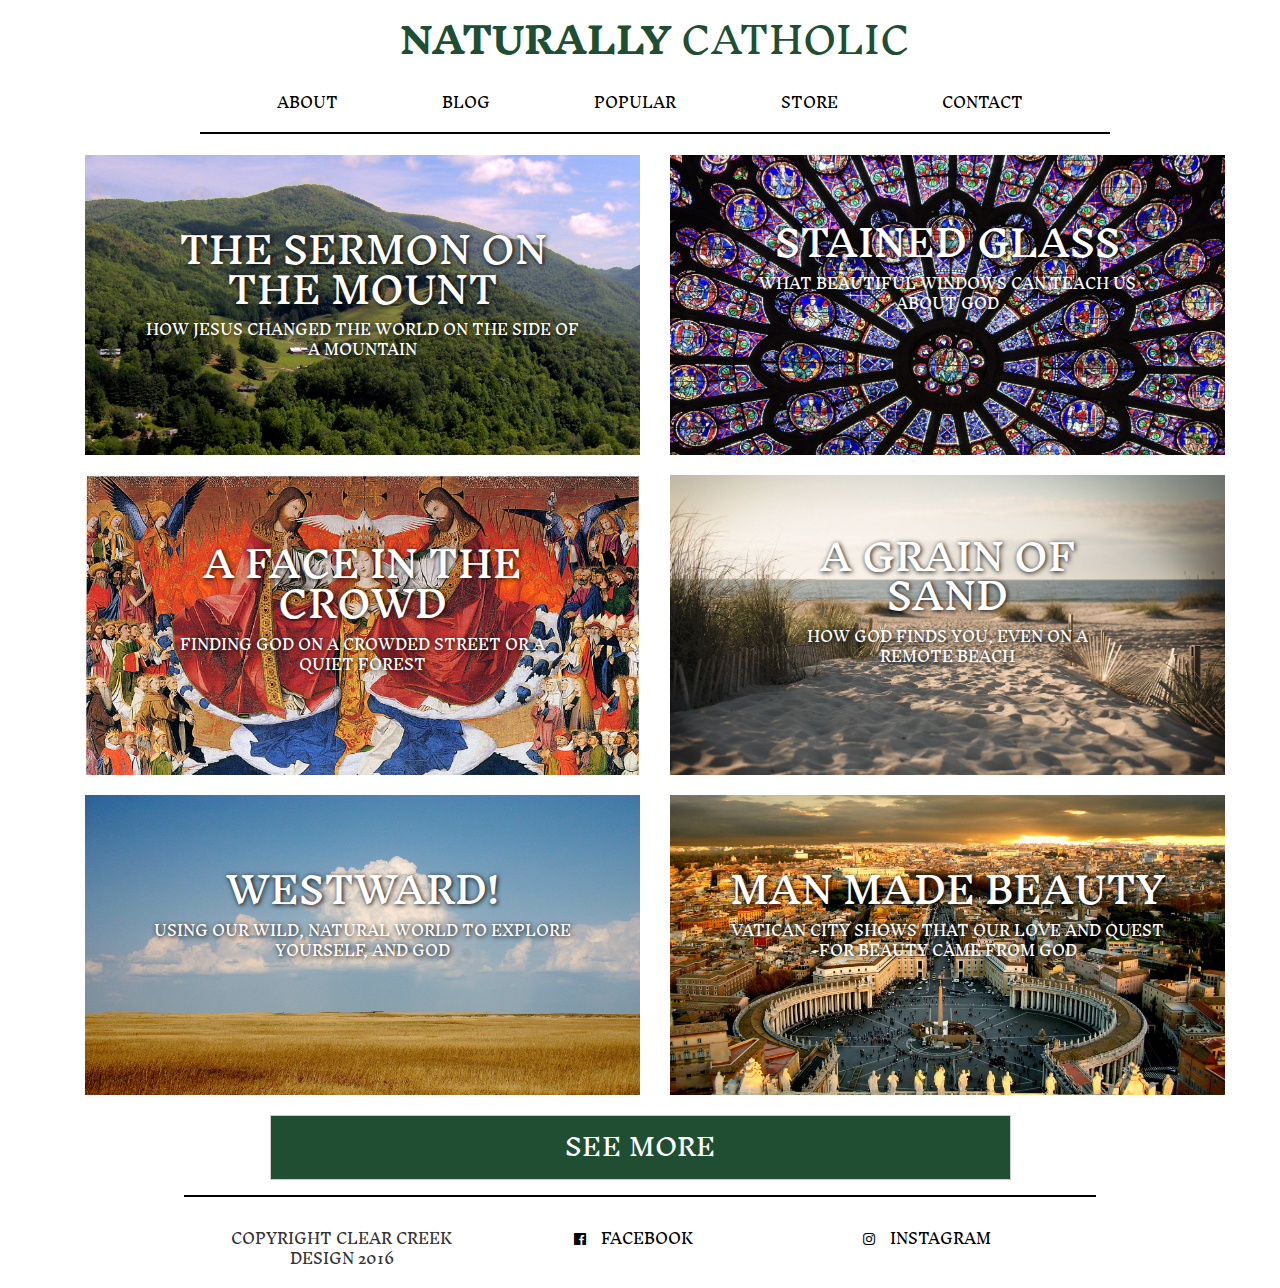
<file: index.html>
<!DOCTYPE html>
<html>
  <head>
    <meta name="name" content="content">
    <link rel="stylesheet" href="bower_components/" media="screen" title="no title" charset="utf-8">
    <link href="https://fonts.googleapis.com/css?family=Inknut+Antiqua:400,900,300" rel="stylesheet" type="text/css">
    <link rel="stylesheet" href="https://maxcdn.bootstrapcdn.com/font-awesome/4.5.0/css/font-awesome.min.css">
    <link rel="stylesheet" href="stylesheets/css/main.css">
    <title>Naturally Catholic</title>
</head>
<body>
  <div class="container">
    <header>
      <div class="container text-center">
        <h1>Naturally <span>Catholic</span></h1>
        <nav class="navbar">
          <div class="container">
            <ul class="nav nav-tabs nav-justified list-inline main-nav">
              <li><a href="">About</a></li>
              <li><a href="blog.html">Blog</a></li>
              <li><a href="">Popular</a></li>
              <li><a href="">Store</a></li>
              <li><a href="">Contact</a></li>
            </ul>
          </div>
        </nav>
      </div>
    </header>
    <section>
      <div class="container">
        <div class="row">
          <div class="col-md-6">
            <div class="articles">
              <div class="image-wrapper first">
                  <a href="#">
                  <div class="caption-wrapper">
                    <h1>The Sermon on the Mount</h1>
                    <p>How Jesus Changed the World on the Side of a mountain</p>
                  </div>
                  </a>
              </div>
            </div>
          </div>
          <div class="col-md-6">
            <div class="articles">
              <div class="image-wrapper second">
                <a href="#">
                  <div class="caption-wrapper">
                    <h1>Stained Glass</h1>
                    <p>What beautiful windows can teach us about God</p>
                  </div>
                </a>
              </div>
            </div>
            </div>
          </div>
        <div class="row">
          <div class="col-md-6">
              <div class="articles">
                <div class="image-wrapper third">
                    <a href="#">
                      <div class="caption-wrapper">
                        <h1>A Face in the Crowd</h1>
                        <p>Finding God on a crowded street or a quiet forest</p>
                      </div>
                    </a>
                </div>
              </div>
            </div>
          <div class="col-md-6">
          <div class="articles">
            <div class="image-wrapper fourth">
                <a href="#">
                  <div class="caption-wrapper">
                    <h1>A Grain of Sand</h1>
                    <p>How God finds you, even on a remote beach </p>
                  </div>
                </a>
            </div>
          </div>
            </div>
          </div>
          <div class="row">
            <div class="col-md-6">
              <div class="articles">
                <div class="image-wrapper fifth">
                    <a href="#">
                      <div class="caption-wrapper">
                        <h1>Westward!</h1>
                        <p>Using our wild, natural world to explore yourself, and God</p>
                      </div>
                    </a>
                </div>
              </div>
              </div>
            <div class="col-md-6">
              <div class="articles">
                <div class="image-wrapper sixth">
                    <a href="#">
                      <div class="caption-wrapper">
                        <h1>Man Made Beauty</h1>
                        <p>Vatican City shows that our love and quest for beauty came from God</p>
                      </div>
                    </a>
                </div>
              </div>
              </div>
            </div>
        </div>
    </section>
    <div class="button-section">
      <button type="button" class="btn btn-default see-more"><a href="">See More</a></button>
    </div>
    <footer>
      <div class="container">
        <ul class="nav nav-tabs nav-justified list-inline main-nav">
          <li>Copyright Clear Creek Design 2016</li>
          <li><a href=""><i class="fa fa-facebook-official"></i>Facebook</a></li>
          <li><a href=""><i class="fa fa-instagram"></i>Instagram</a></li>
        </ul>
      </div>
    </footer>
  </div>
</body>
</html>
</file>
<file: stylesheets/css/main.css>
@charset "UTF-8";
/* Bootstrap Variables */
/* Import Bootstrap */
/*!
 * Bootstrap v3.3.6 (http://getbootstrap.com)
 * Copyright 2011-2015 Twitter, Inc.
 * Licensed under MIT (https://github.com/twbs/bootstrap/blob/master/LICENSE)
 */
/*! normalize.css v3.0.3 | MIT License | github.com/necolas/normalize.css */
html {
  font-family: sans-serif;
  -ms-text-size-adjust: 100%;
  -webkit-text-size-adjust: 100%; }

body {
  margin: 0; }

article,
aside,
details,
figcaption,
figure,
footer,
header,
hgroup,
main,
menu,
nav,
section,
summary {
  display: block; }

audio,
canvas,
progress,
video {
  display: inline-block;
  vertical-align: baseline; }

audio:not([controls]) {
  display: none;
  height: 0; }

[hidden],
template {
  display: none; }

a {
  background-color: transparent; }

a:active,
a:hover {
  outline: 0; }

abbr[title] {
  border-bottom: 1px dotted; }

b,
strong {
  font-weight: bold; }

dfn {
  font-style: italic; }

h1 {
  font-size: 2em;
  margin: 0.67em 0; }

mark {
  background: #ff0;
  color: #000; }

small {
  font-size: 80%; }

sub,
sup {
  font-size: 75%;
  line-height: 0;
  position: relative;
  vertical-align: baseline; }

sup {
  top: -0.5em; }

sub {
  bottom: -0.25em; }

img {
  border: 0; }

svg:not(:root) {
  overflow: hidden; }

figure {
  margin: 1em 40px; }

hr {
  box-sizing: content-box;
  height: 0; }

pre {
  overflow: auto; }

code,
kbd,
pre,
samp {
  font-family: monospace, monospace;
  font-size: 1em; }

button,
input,
optgroup,
select,
textarea {
  color: inherit;
  font: inherit;
  margin: 0; }

button {
  overflow: visible; }

button,
select {
  text-transform: none; }

button,
html input[type="button"],
input[type="reset"],
input[type="submit"] {
  -webkit-appearance: button;
  cursor: pointer; }

button[disabled],
html input[disabled] {
  cursor: default; }

button::-moz-focus-inner,
input::-moz-focus-inner {
  border: 0;
  padding: 0; }

input {
  line-height: normal; }

input[type="checkbox"],
input[type="radio"] {
  box-sizing: border-box;
  padding: 0; }

input[type="number"]::-webkit-inner-spin-button,
input[type="number"]::-webkit-outer-spin-button {
  height: auto; }

input[type="search"] {
  -webkit-appearance: textfield;
  box-sizing: content-box; }

input[type="search"]::-webkit-search-cancel-button,
input[type="search"]::-webkit-search-decoration {
  -webkit-appearance: none; }

fieldset {
  border: 1px solid #c0c0c0;
  margin: 0 2px;
  padding: 0.35em 0.625em 0.75em; }

legend {
  border: 0;
  padding: 0; }

textarea {
  overflow: auto; }

optgroup {
  font-weight: bold; }

table {
  border-collapse: collapse;
  border-spacing: 0; }

td,
th {
  padding: 0; }

/*! Source: https://github.com/h5bp/html5-boilerplate/blob/master/src/css/main.css */
@media print {
  *,
  *:before,
  *:after {
    background: transparent !important;
    color: #000 !important;
    box-shadow: none !important;
    text-shadow: none !important; }

  a,
  a:visited {
    text-decoration: underline; }

  a[href]:after {
    content: " (" attr(href) ")"; }

  abbr[title]:after {
    content: " (" attr(title) ")"; }

  a[href^="#"]:after,
  a[href^="javascript:"]:after {
    content: ""; }

  pre,
  blockquote {
    border: 1px solid #999;
    page-break-inside: avoid; }

  thead {
    display: table-header-group; }

  tr,
  img {
    page-break-inside: avoid; }

  img {
    max-width: 100% !important; }

  p,
  h2,
  h3 {
    orphans: 3;
    widows: 3; }

  h2,
  h3 {
    page-break-after: avoid; }

  .navbar {
    display: none; }

  .btn > .caret,
  .dropup > .btn > .caret {
    border-top-color: #000 !important; }

  .label {
    border: 1px solid #000; }

  .table {
    border-collapse: collapse !important; }
    .table td,
    .table th {
      background-color: #fff !important; }

  .table-bordered th,
  .table-bordered td {
    border: 1px solid #ddd !important; } }
@font-face {
  font-family: 'Glyphicons Halflings';
  src: url("../../bower_components/bootstrap-sass/assets/fonts/bootstrap/glyphicons-halflings-regular.eot");
  src: url("../../bower_components/bootstrap-sass/assets/fonts/bootstrap/glyphicons-halflings-regular.eot?#iefix") format("embedded-opentype"), url("../../bower_components/bootstrap-sass/assets/fonts/bootstrap/glyphicons-halflings-regular.woff2") format("woff2"), url("../../bower_components/bootstrap-sass/assets/fonts/bootstrap/glyphicons-halflings-regular.woff") format("woff"), url("../../bower_components/bootstrap-sass/assets/fonts/bootstrap/glyphicons-halflings-regular.ttf") format("truetype"), url("../../bower_components/bootstrap-sass/assets/fonts/bootstrap/glyphicons-halflings-regular.svg#glyphicons_halflingsregular") format("svg"); }
.glyphicon {
  position: relative;
  top: 1px;
  display: inline-block;
  font-family: 'Glyphicons Halflings';
  font-style: normal;
  font-weight: normal;
  line-height: 1;
  -webkit-font-smoothing: antialiased;
  -moz-osx-font-smoothing: grayscale; }

.glyphicon-asterisk:before {
  content: "\002a"; }

.glyphicon-plus:before {
  content: "\002b"; }

.glyphicon-euro:before,
.glyphicon-eur:before {
  content: "\20ac"; }

.glyphicon-minus:before {
  content: "\2212"; }

.glyphicon-cloud:before {
  content: "\2601"; }

.glyphicon-envelope:before {
  content: "\2709"; }

.glyphicon-pencil:before {
  content: "\270f"; }

.glyphicon-glass:before {
  content: "\e001"; }

.glyphicon-music:before {
  content: "\e002"; }

.glyphicon-search:before {
  content: "\e003"; }

.glyphicon-heart:before {
  content: "\e005"; }

.glyphicon-star:before {
  content: "\e006"; }

.glyphicon-star-empty:before {
  content: "\e007"; }

.glyphicon-user:before {
  content: "\e008"; }

.glyphicon-film:before {
  content: "\e009"; }

.glyphicon-th-large:before {
  content: "\e010"; }

.glyphicon-th:before {
  content: "\e011"; }

.glyphicon-th-list:before {
  content: "\e012"; }

.glyphicon-ok:before {
  content: "\e013"; }

.glyphicon-remove:before {
  content: "\e014"; }

.glyphicon-zoom-in:before {
  content: "\e015"; }

.glyphicon-zoom-out:before {
  content: "\e016"; }

.glyphicon-off:before {
  content: "\e017"; }

.glyphicon-signal:before {
  content: "\e018"; }

.glyphicon-cog:before {
  content: "\e019"; }

.glyphicon-trash:before {
  content: "\e020"; }

.glyphicon-home:before {
  content: "\e021"; }

.glyphicon-file:before {
  content: "\e022"; }

.glyphicon-time:before {
  content: "\e023"; }

.glyphicon-road:before {
  content: "\e024"; }

.glyphicon-download-alt:before {
  content: "\e025"; }

.glyphicon-download:before {
  content: "\e026"; }

.glyphicon-upload:before {
  content: "\e027"; }

.glyphicon-inbox:before {
  content: "\e028"; }

.glyphicon-play-circle:before {
  content: "\e029"; }

.glyphicon-repeat:before {
  content: "\e030"; }

.glyphicon-refresh:before {
  content: "\e031"; }

.glyphicon-list-alt:before {
  content: "\e032"; }

.glyphicon-lock:before {
  content: "\e033"; }

.glyphicon-flag:before {
  content: "\e034"; }

.glyphicon-headphones:before {
  content: "\e035"; }

.glyphicon-volume-off:before {
  content: "\e036"; }

.glyphicon-volume-down:before {
  content: "\e037"; }

.glyphicon-volume-up:before {
  content: "\e038"; }

.glyphicon-qrcode:before {
  content: "\e039"; }

.glyphicon-barcode:before {
  content: "\e040"; }

.glyphicon-tag:before {
  content: "\e041"; }

.glyphicon-tags:before {
  content: "\e042"; }

.glyphicon-book:before {
  content: "\e043"; }

.glyphicon-bookmark:before {
  content: "\e044"; }

.glyphicon-print:before {
  content: "\e045"; }

.glyphicon-camera:before {
  content: "\e046"; }

.glyphicon-font:before {
  content: "\e047"; }

.glyphicon-bold:before {
  content: "\e048"; }

.glyphicon-italic:before {
  content: "\e049"; }

.glyphicon-text-height:before {
  content: "\e050"; }

.glyphicon-text-width:before {
  content: "\e051"; }

.glyphicon-align-left:before {
  content: "\e052"; }

.glyphicon-align-center:before {
  content: "\e053"; }

.glyphicon-align-right:before {
  content: "\e054"; }

.glyphicon-align-justify:before {
  content: "\e055"; }

.glyphicon-list:before {
  content: "\e056"; }

.glyphicon-indent-left:before {
  content: "\e057"; }

.glyphicon-indent-right:before {
  content: "\e058"; }

.glyphicon-facetime-video:before {
  content: "\e059"; }

.glyphicon-picture:before {
  content: "\e060"; }

.glyphicon-map-marker:before {
  content: "\e062"; }

.glyphicon-adjust:before {
  content: "\e063"; }

.glyphicon-tint:before {
  content: "\e064"; }

.glyphicon-edit:before {
  content: "\e065"; }

.glyphicon-share:before {
  content: "\e066"; }

.glyphicon-check:before {
  content: "\e067"; }

.glyphicon-move:before {
  content: "\e068"; }

.glyphicon-step-backward:before {
  content: "\e069"; }

.glyphicon-fast-backward:before {
  content: "\e070"; }

.glyphicon-backward:before {
  content: "\e071"; }

.glyphicon-play:before {
  content: "\e072"; }

.glyphicon-pause:before {
  content: "\e073"; }

.glyphicon-stop:before {
  content: "\e074"; }

.glyphicon-forward:before {
  content: "\e075"; }

.glyphicon-fast-forward:before {
  content: "\e076"; }

.glyphicon-step-forward:before {
  content: "\e077"; }

.glyphicon-eject:before {
  content: "\e078"; }

.glyphicon-chevron-left:before {
  content: "\e079"; }

.glyphicon-chevron-right:before {
  content: "\e080"; }

.glyphicon-plus-sign:before {
  content: "\e081"; }

.glyphicon-minus-sign:before {
  content: "\e082"; }

.glyphicon-remove-sign:before {
  content: "\e083"; }

.glyphicon-ok-sign:before {
  content: "\e084"; }

.glyphicon-question-sign:before {
  content: "\e085"; }

.glyphicon-info-sign:before {
  content: "\e086"; }

.glyphicon-screenshot:before {
  content: "\e087"; }

.glyphicon-remove-circle:before {
  content: "\e088"; }

.glyphicon-ok-circle:before {
  content: "\e089"; }

.glyphicon-ban-circle:before {
  content: "\e090"; }

.glyphicon-arrow-left:before {
  content: "\e091"; }

.glyphicon-arrow-right:before {
  content: "\e092"; }

.glyphicon-arrow-up:before {
  content: "\e093"; }

.glyphicon-arrow-down:before {
  content: "\e094"; }

.glyphicon-share-alt:before {
  content: "\e095"; }

.glyphicon-resize-full:before {
  content: "\e096"; }

.glyphicon-resize-small:before {
  content: "\e097"; }

.glyphicon-exclamation-sign:before {
  content: "\e101"; }

.glyphicon-gift:before {
  content: "\e102"; }

.glyphicon-leaf:before {
  content: "\e103"; }

.glyphicon-fire:before {
  content: "\e104"; }

.glyphicon-eye-open:before {
  content: "\e105"; }

.glyphicon-eye-close:before {
  content: "\e106"; }

.glyphicon-warning-sign:before {
  content: "\e107"; }

.glyphicon-plane:before {
  content: "\e108"; }

.glyphicon-calendar:before {
  content: "\e109"; }

.glyphicon-random:before {
  content: "\e110"; }

.glyphicon-comment:before {
  content: "\e111"; }

.glyphicon-magnet:before {
  content: "\e112"; }

.glyphicon-chevron-up:before {
  content: "\e113"; }

.glyphicon-chevron-down:before {
  content: "\e114"; }

.glyphicon-retweet:before {
  content: "\e115"; }

.glyphicon-shopping-cart:before {
  content: "\e116"; }

.glyphicon-folder-close:before {
  content: "\e117"; }

.glyphicon-folder-open:before {
  content: "\e118"; }

.glyphicon-resize-vertical:before {
  content: "\e119"; }

.glyphicon-resize-horizontal:before {
  content: "\e120"; }

.glyphicon-hdd:before {
  content: "\e121"; }

.glyphicon-bullhorn:before {
  content: "\e122"; }

.glyphicon-bell:before {
  content: "\e123"; }

.glyphicon-certificate:before {
  content: "\e124"; }

.glyphicon-thumbs-up:before {
  content: "\e125"; }

.glyphicon-thumbs-down:before {
  content: "\e126"; }

.glyphicon-hand-right:before {
  content: "\e127"; }

.glyphicon-hand-left:before {
  content: "\e128"; }

.glyphicon-hand-up:before {
  content: "\e129"; }

.glyphicon-hand-down:before {
  content: "\e130"; }

.glyphicon-circle-arrow-right:before {
  content: "\e131"; }

.glyphicon-circle-arrow-left:before {
  content: "\e132"; }

.glyphicon-circle-arrow-up:before {
  content: "\e133"; }

.glyphicon-circle-arrow-down:before {
  content: "\e134"; }

.glyphicon-globe:before {
  content: "\e135"; }

.glyphicon-wrench:before {
  content: "\e136"; }

.glyphicon-tasks:before {
  content: "\e137"; }

.glyphicon-filter:before {
  content: "\e138"; }

.glyphicon-briefcase:before {
  content: "\e139"; }

.glyphicon-fullscreen:before {
  content: "\e140"; }

.glyphicon-dashboard:before {
  content: "\e141"; }

.glyphicon-paperclip:before {
  content: "\e142"; }

.glyphicon-heart-empty:before {
  content: "\e143"; }

.glyphicon-link:before {
  content: "\e144"; }

.glyphicon-phone:before {
  content: "\e145"; }

.glyphicon-pushpin:before {
  content: "\e146"; }

.glyphicon-usd:before {
  content: "\e148"; }

.glyphicon-gbp:before {
  content: "\e149"; }

.glyphicon-sort:before {
  content: "\e150"; }

.glyphicon-sort-by-alphabet:before {
  content: "\e151"; }

.glyphicon-sort-by-alphabet-alt:before {
  content: "\e152"; }

.glyphicon-sort-by-order:before {
  content: "\e153"; }

.glyphicon-sort-by-order-alt:before {
  content: "\e154"; }

.glyphicon-sort-by-attributes:before {
  content: "\e155"; }

.glyphicon-sort-by-attributes-alt:before {
  content: "\e156"; }

.glyphicon-unchecked:before {
  content: "\e157"; }

.glyphicon-expand:before {
  content: "\e158"; }

.glyphicon-collapse-down:before {
  content: "\e159"; }

.glyphicon-collapse-up:before {
  content: "\e160"; }

.glyphicon-log-in:before {
  content: "\e161"; }

.glyphicon-flash:before {
  content: "\e162"; }

.glyphicon-log-out:before {
  content: "\e163"; }

.glyphicon-new-window:before {
  content: "\e164"; }

.glyphicon-record:before {
  content: "\e165"; }

.glyphicon-save:before {
  content: "\e166"; }

.glyphicon-open:before {
  content: "\e167"; }

.glyphicon-saved:before {
  content: "\e168"; }

.glyphicon-import:before {
  content: "\e169"; }

.glyphicon-export:before {
  content: "\e170"; }

.glyphicon-send:before {
  content: "\e171"; }

.glyphicon-floppy-disk:before {
  content: "\e172"; }

.glyphicon-floppy-saved:before {
  content: "\e173"; }

.glyphicon-floppy-remove:before {
  content: "\e174"; }

.glyphicon-floppy-save:before {
  content: "\e175"; }

.glyphicon-floppy-open:before {
  content: "\e176"; }

.glyphicon-credit-card:before {
  content: "\e177"; }

.glyphicon-transfer:before {
  content: "\e178"; }

.glyphicon-cutlery:before {
  content: "\e179"; }

.glyphicon-header:before {
  content: "\e180"; }

.glyphicon-compressed:before {
  content: "\e181"; }

.glyphicon-earphone:before {
  content: "\e182"; }

.glyphicon-phone-alt:before {
  content: "\e183"; }

.glyphicon-tower:before {
  content: "\e184"; }

.glyphicon-stats:before {
  content: "\e185"; }

.glyphicon-sd-video:before {
  content: "\e186"; }

.glyphicon-hd-video:before {
  content: "\e187"; }

.glyphicon-subtitles:before {
  content: "\e188"; }

.glyphicon-sound-stereo:before {
  content: "\e189"; }

.glyphicon-sound-dolby:before {
  content: "\e190"; }

.glyphicon-sound-5-1:before {
  content: "\e191"; }

.glyphicon-sound-6-1:before {
  content: "\e192"; }

.glyphicon-sound-7-1:before {
  content: "\e193"; }

.glyphicon-copyright-mark:before {
  content: "\e194"; }

.glyphicon-registration-mark:before {
  content: "\e195"; }

.glyphicon-cloud-download:before {
  content: "\e197"; }

.glyphicon-cloud-upload:before {
  content: "\e198"; }

.glyphicon-tree-conifer:before {
  content: "\e199"; }

.glyphicon-tree-deciduous:before {
  content: "\e200"; }

.glyphicon-cd:before {
  content: "\e201"; }

.glyphicon-save-file:before {
  content: "\e202"; }

.glyphicon-open-file:before {
  content: "\e203"; }

.glyphicon-level-up:before {
  content: "\e204"; }

.glyphicon-copy:before {
  content: "\e205"; }

.glyphicon-paste:before {
  content: "\e206"; }

.glyphicon-alert:before {
  content: "\e209"; }

.glyphicon-equalizer:before {
  content: "\e210"; }

.glyphicon-king:before {
  content: "\e211"; }

.glyphicon-queen:before {
  content: "\e212"; }

.glyphicon-pawn:before {
  content: "\e213"; }

.glyphicon-bishop:before {
  content: "\e214"; }

.glyphicon-knight:before {
  content: "\e215"; }

.glyphicon-baby-formula:before {
  content: "\e216"; }

.glyphicon-tent:before {
  content: "\26fa"; }

.glyphicon-blackboard:before {
  content: "\e218"; }

.glyphicon-bed:before {
  content: "\e219"; }

.glyphicon-apple:before {
  content: "\f8ff"; }

.glyphicon-erase:before {
  content: "\e221"; }

.glyphicon-hourglass:before {
  content: "\231b"; }

.glyphicon-lamp:before {
  content: "\e223"; }

.glyphicon-duplicate:before {
  content: "\e224"; }

.glyphicon-piggy-bank:before {
  content: "\e225"; }

.glyphicon-scissors:before {
  content: "\e226"; }

.glyphicon-bitcoin:before {
  content: "\e227"; }

.glyphicon-btc:before {
  content: "\e227"; }

.glyphicon-xbt:before {
  content: "\e227"; }

.glyphicon-yen:before {
  content: "\00a5"; }

.glyphicon-jpy:before {
  content: "\00a5"; }

.glyphicon-ruble:before {
  content: "\20bd"; }

.glyphicon-rub:before {
  content: "\20bd"; }

.glyphicon-scale:before {
  content: "\e230"; }

.glyphicon-ice-lolly:before {
  content: "\e231"; }

.glyphicon-ice-lolly-tasted:before {
  content: "\e232"; }

.glyphicon-education:before {
  content: "\e233"; }

.glyphicon-option-horizontal:before {
  content: "\e234"; }

.glyphicon-option-vertical:before {
  content: "\e235"; }

.glyphicon-menu-hamburger:before {
  content: "\e236"; }

.glyphicon-modal-window:before {
  content: "\e237"; }

.glyphicon-oil:before {
  content: "\e238"; }

.glyphicon-grain:before {
  content: "\e239"; }

.glyphicon-sunglasses:before {
  content: "\e240"; }

.glyphicon-text-size:before {
  content: "\e241"; }

.glyphicon-text-color:before {
  content: "\e242"; }

.glyphicon-text-background:before {
  content: "\e243"; }

.glyphicon-object-align-top:before {
  content: "\e244"; }

.glyphicon-object-align-bottom:before {
  content: "\e245"; }

.glyphicon-object-align-horizontal:before {
  content: "\e246"; }

.glyphicon-object-align-left:before {
  content: "\e247"; }

.glyphicon-object-align-vertical:before {
  content: "\e248"; }

.glyphicon-object-align-right:before {
  content: "\e249"; }

.glyphicon-triangle-right:before {
  content: "\e250"; }

.glyphicon-triangle-left:before {
  content: "\e251"; }

.glyphicon-triangle-bottom:before {
  content: "\e252"; }

.glyphicon-triangle-top:before {
  content: "\e253"; }

.glyphicon-console:before {
  content: "\e254"; }

.glyphicon-superscript:before {
  content: "\e255"; }

.glyphicon-subscript:before {
  content: "\e256"; }

.glyphicon-menu-left:before {
  content: "\e257"; }

.glyphicon-menu-right:before {
  content: "\e258"; }

.glyphicon-menu-down:before {
  content: "\e259"; }

.glyphicon-menu-up:before {
  content: "\e260"; }

* {
  -webkit-box-sizing: border-box;
  -moz-box-sizing: border-box;
  box-sizing: border-box; }

*:before,
*:after {
  -webkit-box-sizing: border-box;
  -moz-box-sizing: border-box;
  box-sizing: border-box; }

html {
  font-size: 10px;
  -webkit-tap-highlight-color: transparent; }

body {
  font-family: "Helvetica Neue", Helvetica, Arial, sans-serif;
  font-size: 14px;
  line-height: 1.42857;
  color: #333333;
  background-color: #fff; }

input,
button,
select,
textarea {
  font-family: inherit;
  font-size: inherit;
  line-height: inherit; }

a {
  color: #337ab7;
  text-decoration: none; }
  a:hover, a:focus {
    color: #23527c;
    text-decoration: underline; }
  a:focus {
    outline: thin dotted;
    outline: 5px auto -webkit-focus-ring-color;
    outline-offset: -2px; }

figure {
  margin: 0; }

img {
  vertical-align: middle; }

.img-responsive {
  display: block;
  max-width: 100%;
  height: auto; }

.img-rounded {
  border-radius: 6px; }

.img-thumbnail {
  padding: 4px;
  line-height: 1.42857;
  background-color: #fff;
  border: 1px solid #ddd;
  border-radius: 4px;
  -webkit-transition: all 0.2s ease-in-out;
  -o-transition: all 0.2s ease-in-out;
  transition: all 0.2s ease-in-out;
  display: inline-block;
  max-width: 100%;
  height: auto; }

.img-circle {
  border-radius: 50%; }

hr {
  margin-top: 20px;
  margin-bottom: 20px;
  border: 0;
  border-top: 1px solid #eeeeee; }

.sr-only {
  position: absolute;
  width: 1px;
  height: 1px;
  margin: -1px;
  padding: 0;
  overflow: hidden;
  clip: rect(0, 0, 0, 0);
  border: 0; }

.sr-only-focusable:active, .sr-only-focusable:focus {
  position: static;
  width: auto;
  height: auto;
  margin: 0;
  overflow: visible;
  clip: auto; }

[role="button"] {
  cursor: pointer; }

h1, h2, h3, h4, h5, h6,
.h1, .h2, .h3, .h4, .h5, .h6 {
  font-family: inherit;
  font-weight: 500;
  line-height: 1.1;
  color: inherit; }
  h1 small,
  h1 .small, h2 small,
  h2 .small, h3 small,
  h3 .small, h4 small,
  h4 .small, h5 small,
  h5 .small, h6 small,
  h6 .small,
  .h1 small,
  .h1 .small, .h2 small,
  .h2 .small, .h3 small,
  .h3 .small, .h4 small,
  .h4 .small, .h5 small,
  .h5 .small, .h6 small,
  .h6 .small {
    font-weight: normal;
    line-height: 1;
    color: #777777; }

h1, .h1,
h2, .h2,
h3, .h3 {
  margin-top: 20px;
  margin-bottom: 10px; }
  h1 small,
  h1 .small, .h1 small,
  .h1 .small,
  h2 small,
  h2 .small, .h2 small,
  .h2 .small,
  h3 small,
  h3 .small, .h3 small,
  .h3 .small {
    font-size: 65%; }

h4, .h4,
h5, .h5,
h6, .h6 {
  margin-top: 10px;
  margin-bottom: 10px; }
  h4 small,
  h4 .small, .h4 small,
  .h4 .small,
  h5 small,
  h5 .small, .h5 small,
  .h5 .small,
  h6 small,
  h6 .small, .h6 small,
  .h6 .small {
    font-size: 75%; }

h1, .h1 {
  font-size: 36px; }

h2, .h2 {
  font-size: 30px; }

h3, .h3 {
  font-size: 24px; }

h4, .h4 {
  font-size: 18px; }

h5, .h5 {
  font-size: 14px; }

h6, .h6 {
  font-size: 12px; }

p {
  margin: 0 0 10px; }

.lead {
  margin-bottom: 20px;
  font-size: 16px;
  font-weight: 300;
  line-height: 1.4; }
  @media (min-width: 768px) {
    .lead {
      font-size: 21px; } }

small,
.small {
  font-size: 85%; }

mark,
.mark {
  background-color: #fcf8e3;
  padding: .2em; }

.text-left {
  text-align: left; }

.text-right {
  text-align: right; }

.text-center {
  text-align: center; }

.text-justify {
  text-align: justify; }

.text-nowrap {
  white-space: nowrap; }

.text-lowercase {
  text-transform: lowercase; }

.text-uppercase, .initialism {
  text-transform: uppercase; }

.text-capitalize {
  text-transform: capitalize; }

.text-muted {
  color: #777777; }

.text-primary {
  color: #337ab7; }

a.text-primary:hover,
a.text-primary:focus {
  color: #286090; }

.text-success {
  color: #3c763d; }

a.text-success:hover,
a.text-success:focus {
  color: #2b542c; }

.text-info {
  color: #31708f; }

a.text-info:hover,
a.text-info:focus {
  color: #245269; }

.text-warning {
  color: #8a6d3b; }

a.text-warning:hover,
a.text-warning:focus {
  color: #66512c; }

.text-danger {
  color: #a94442; }

a.text-danger:hover,
a.text-danger:focus {
  color: #843534; }

.bg-primary {
  color: #fff; }

.bg-primary {
  background-color: #337ab7; }

a.bg-primary:hover,
a.bg-primary:focus {
  background-color: #286090; }

.bg-success {
  background-color: #dff0d8; }

a.bg-success:hover,
a.bg-success:focus {
  background-color: #c1e2b3; }

.bg-info {
  background-color: #d9edf7; }

a.bg-info:hover,
a.bg-info:focus {
  background-color: #afd9ee; }

.bg-warning {
  background-color: #fcf8e3; }

a.bg-warning:hover,
a.bg-warning:focus {
  background-color: #f7ecb5; }

.bg-danger {
  background-color: #f2dede; }

a.bg-danger:hover,
a.bg-danger:focus {
  background-color: #e4b9b9; }

.page-header {
  padding-bottom: 9px;
  margin: 40px 0 20px;
  border-bottom: 1px solid #eeeeee; }

ul,
ol {
  margin-top: 0;
  margin-bottom: 10px; }
  ul ul,
  ul ol,
  ol ul,
  ol ol {
    margin-bottom: 0; }

.list-unstyled {
  padding-left: 0;
  list-style: none; }

.list-inline {
  padding-left: 0;
  list-style: none;
  margin-left: -5px; }
  .list-inline > li {
    display: inline-block;
    padding-left: 5px;
    padding-right: 5px; }

dl {
  margin-top: 0;
  margin-bottom: 20px; }

dt,
dd {
  line-height: 1.42857; }

dt {
  font-weight: bold; }

dd {
  margin-left: 0; }

.dl-horizontal dd:before, .dl-horizontal dd:after {
  content: " ";
  display: table; }
.dl-horizontal dd:after {
  clear: both; }
@media (min-width: 768px) {
  .dl-horizontal dt {
    float: left;
    width: 160px;
    clear: left;
    text-align: right;
    overflow: hidden;
    text-overflow: ellipsis;
    white-space: nowrap; }
  .dl-horizontal dd {
    margin-left: 180px; } }

abbr[title],
abbr[data-original-title] {
  cursor: help;
  border-bottom: 1px dotted #777777; }

.initialism {
  font-size: 90%; }

blockquote {
  padding: 10px 20px;
  margin: 0 0 20px;
  font-size: 17.5px;
  border-left: 5px solid #eeeeee; }
  blockquote p:last-child,
  blockquote ul:last-child,
  blockquote ol:last-child {
    margin-bottom: 0; }
  blockquote footer,
  blockquote small,
  blockquote .small {
    display: block;
    font-size: 80%;
    line-height: 1.42857;
    color: #777777; }
    blockquote footer:before,
    blockquote small:before,
    blockquote .small:before {
      content: '\2014 \00A0'; }

.blockquote-reverse,
blockquote.pull-right {
  padding-right: 15px;
  padding-left: 0;
  border-right: 5px solid #eeeeee;
  border-left: 0;
  text-align: right; }
  .blockquote-reverse footer:before,
  .blockquote-reverse small:before,
  .blockquote-reverse .small:before,
  blockquote.pull-right footer:before,
  blockquote.pull-right small:before,
  blockquote.pull-right .small:before {
    content: ''; }
  .blockquote-reverse footer:after,
  .blockquote-reverse small:after,
  .blockquote-reverse .small:after,
  blockquote.pull-right footer:after,
  blockquote.pull-right small:after,
  blockquote.pull-right .small:after {
    content: '\00A0 \2014'; }

address {
  margin-bottom: 20px;
  font-style: normal;
  line-height: 1.42857; }

code,
kbd,
pre,
samp {
  font-family: Menlo, Monaco, Consolas, "Courier New", monospace; }

code {
  padding: 2px 4px;
  font-size: 90%;
  color: #c7254e;
  background-color: #f9f2f4;
  border-radius: 4px; }

kbd {
  padding: 2px 4px;
  font-size: 90%;
  color: #fff;
  background-color: #333;
  border-radius: 3px;
  box-shadow: inset 0 -1px 0 rgba(0, 0, 0, 0.25); }
  kbd kbd {
    padding: 0;
    font-size: 100%;
    font-weight: bold;
    box-shadow: none; }

pre {
  display: block;
  padding: 9.5px;
  margin: 0 0 10px;
  font-size: 13px;
  line-height: 1.42857;
  word-break: break-all;
  word-wrap: break-word;
  color: #333333;
  background-color: #f5f5f5;
  border: 1px solid #ccc;
  border-radius: 4px; }
  pre code {
    padding: 0;
    font-size: inherit;
    color: inherit;
    white-space: pre-wrap;
    background-color: transparent;
    border-radius: 0; }

.pre-scrollable {
  max-height: 340px;
  overflow-y: scroll; }

.container {
  margin-right: auto;
  margin-left: auto;
  padding-left: 15px;
  padding-right: 15px; }
  .container:before, .container:after {
    content: " ";
    display: table; }
  .container:after {
    clear: both; }
  @media (min-width: 768px) {
    .container {
      width: 750px; } }
  @media (min-width: 992px) {
    .container {
      width: 970px; } }
  @media (min-width: 1200px) {
    .container {
      width: 1170px; } }

.container-fluid {
  margin-right: auto;
  margin-left: auto;
  padding-left: 15px;
  padding-right: 15px; }
  .container-fluid:before, .container-fluid:after {
    content: " ";
    display: table; }
  .container-fluid:after {
    clear: both; }

.row {
  margin-left: -15px;
  margin-right: -15px; }
  .row:before, .row:after {
    content: " ";
    display: table; }
  .row:after {
    clear: both; }

.col-xs-1, .col-sm-1, .col-md-1, .col-lg-1, .col-xs-2, .col-sm-2, .col-md-2, .col-lg-2, .col-xs-3, .col-sm-3, .col-md-3, .col-lg-3, .col-xs-4, .col-sm-4, .col-md-4, .col-lg-4, .col-xs-5, .col-sm-5, .col-md-5, .col-lg-5, .col-xs-6, .col-sm-6, .col-md-6, .col-lg-6, .col-xs-7, .col-sm-7, .col-md-7, .col-lg-7, .col-xs-8, .col-sm-8, .col-md-8, .col-lg-8, .col-xs-9, .col-sm-9, .col-md-9, .col-lg-9, .col-xs-10, .col-sm-10, .col-md-10, .col-lg-10, .col-xs-11, .col-sm-11, .col-md-11, .col-lg-11, .col-xs-12, .col-sm-12, .col-md-12, .col-lg-12 {
  position: relative;
  min-height: 1px;
  padding-left: 15px;
  padding-right: 15px; }

.col-xs-1, .col-xs-2, .col-xs-3, .col-xs-4, .col-xs-5, .col-xs-6, .col-xs-7, .col-xs-8, .col-xs-9, .col-xs-10, .col-xs-11, .col-xs-12 {
  float: left; }

.col-xs-1 {
  width: 8.33333%; }

.col-xs-2 {
  width: 16.66667%; }

.col-xs-3 {
  width: 25%; }

.col-xs-4 {
  width: 33.33333%; }

.col-xs-5 {
  width: 41.66667%; }

.col-xs-6 {
  width: 50%; }

.col-xs-7 {
  width: 58.33333%; }

.col-xs-8 {
  width: 66.66667%; }

.col-xs-9 {
  width: 75%; }

.col-xs-10 {
  width: 83.33333%; }

.col-xs-11 {
  width: 91.66667%; }

.col-xs-12 {
  width: 100%; }

.col-xs-pull-0 {
  right: auto; }

.col-xs-pull-1 {
  right: 8.33333%; }

.col-xs-pull-2 {
  right: 16.66667%; }

.col-xs-pull-3 {
  right: 25%; }

.col-xs-pull-4 {
  right: 33.33333%; }

.col-xs-pull-5 {
  right: 41.66667%; }

.col-xs-pull-6 {
  right: 50%; }

.col-xs-pull-7 {
  right: 58.33333%; }

.col-xs-pull-8 {
  right: 66.66667%; }

.col-xs-pull-9 {
  right: 75%; }

.col-xs-pull-10 {
  right: 83.33333%; }

.col-xs-pull-11 {
  right: 91.66667%; }

.col-xs-pull-12 {
  right: 100%; }

.col-xs-push-0 {
  left: auto; }

.col-xs-push-1 {
  left: 8.33333%; }

.col-xs-push-2 {
  left: 16.66667%; }

.col-xs-push-3 {
  left: 25%; }

.col-xs-push-4 {
  left: 33.33333%; }

.col-xs-push-5 {
  left: 41.66667%; }

.col-xs-push-6 {
  left: 50%; }

.col-xs-push-7 {
  left: 58.33333%; }

.col-xs-push-8 {
  left: 66.66667%; }

.col-xs-push-9 {
  left: 75%; }

.col-xs-push-10 {
  left: 83.33333%; }

.col-xs-push-11 {
  left: 91.66667%; }

.col-xs-push-12 {
  left: 100%; }

.col-xs-offset-0 {
  margin-left: 0%; }

.col-xs-offset-1 {
  margin-left: 8.33333%; }

.col-xs-offset-2 {
  margin-left: 16.66667%; }

.col-xs-offset-3 {
  margin-left: 25%; }

.col-xs-offset-4 {
  margin-left: 33.33333%; }

.col-xs-offset-5 {
  margin-left: 41.66667%; }

.col-xs-offset-6 {
  margin-left: 50%; }

.col-xs-offset-7 {
  margin-left: 58.33333%; }

.col-xs-offset-8 {
  margin-left: 66.66667%; }

.col-xs-offset-9 {
  margin-left: 75%; }

.col-xs-offset-10 {
  margin-left: 83.33333%; }

.col-xs-offset-11 {
  margin-left: 91.66667%; }

.col-xs-offset-12 {
  margin-left: 100%; }

@media (min-width: 768px) {
  .col-sm-1, .col-sm-2, .col-sm-3, .col-sm-4, .col-sm-5, .col-sm-6, .col-sm-7, .col-sm-8, .col-sm-9, .col-sm-10, .col-sm-11, .col-sm-12 {
    float: left; }

  .col-sm-1 {
    width: 8.33333%; }

  .col-sm-2 {
    width: 16.66667%; }

  .col-sm-3 {
    width: 25%; }

  .col-sm-4 {
    width: 33.33333%; }

  .col-sm-5 {
    width: 41.66667%; }

  .col-sm-6 {
    width: 50%; }

  .col-sm-7 {
    width: 58.33333%; }

  .col-sm-8 {
    width: 66.66667%; }

  .col-sm-9 {
    width: 75%; }

  .col-sm-10 {
    width: 83.33333%; }

  .col-sm-11 {
    width: 91.66667%; }

  .col-sm-12 {
    width: 100%; }

  .col-sm-pull-0 {
    right: auto; }

  .col-sm-pull-1 {
    right: 8.33333%; }

  .col-sm-pull-2 {
    right: 16.66667%; }

  .col-sm-pull-3 {
    right: 25%; }

  .col-sm-pull-4 {
    right: 33.33333%; }

  .col-sm-pull-5 {
    right: 41.66667%; }

  .col-sm-pull-6 {
    right: 50%; }

  .col-sm-pull-7 {
    right: 58.33333%; }

  .col-sm-pull-8 {
    right: 66.66667%; }

  .col-sm-pull-9 {
    right: 75%; }

  .col-sm-pull-10 {
    right: 83.33333%; }

  .col-sm-pull-11 {
    right: 91.66667%; }

  .col-sm-pull-12 {
    right: 100%; }

  .col-sm-push-0 {
    left: auto; }

  .col-sm-push-1 {
    left: 8.33333%; }

  .col-sm-push-2 {
    left: 16.66667%; }

  .col-sm-push-3 {
    left: 25%; }

  .col-sm-push-4 {
    left: 33.33333%; }

  .col-sm-push-5 {
    left: 41.66667%; }

  .col-sm-push-6 {
    left: 50%; }

  .col-sm-push-7 {
    left: 58.33333%; }

  .col-sm-push-8 {
    left: 66.66667%; }

  .col-sm-push-9 {
    left: 75%; }

  .col-sm-push-10 {
    left: 83.33333%; }

  .col-sm-push-11 {
    left: 91.66667%; }

  .col-sm-push-12 {
    left: 100%; }

  .col-sm-offset-0 {
    margin-left: 0%; }

  .col-sm-offset-1 {
    margin-left: 8.33333%; }

  .col-sm-offset-2 {
    margin-left: 16.66667%; }

  .col-sm-offset-3 {
    margin-left: 25%; }

  .col-sm-offset-4 {
    margin-left: 33.33333%; }

  .col-sm-offset-5 {
    margin-left: 41.66667%; }

  .col-sm-offset-6 {
    margin-left: 50%; }

  .col-sm-offset-7 {
    margin-left: 58.33333%; }

  .col-sm-offset-8 {
    margin-left: 66.66667%; }

  .col-sm-offset-9 {
    margin-left: 75%; }

  .col-sm-offset-10 {
    margin-left: 83.33333%; }

  .col-sm-offset-11 {
    margin-left: 91.66667%; }

  .col-sm-offset-12 {
    margin-left: 100%; } }
@media (min-width: 992px) {
  .col-md-1, .col-md-2, .col-md-3, .col-md-4, .col-md-5, .col-md-6, .col-md-7, .col-md-8, .col-md-9, .col-md-10, .col-md-11, .col-md-12 {
    float: left; }

  .col-md-1 {
    width: 8.33333%; }

  .col-md-2 {
    width: 16.66667%; }

  .col-md-3 {
    width: 25%; }

  .col-md-4 {
    width: 33.33333%; }

  .col-md-5 {
    width: 41.66667%; }

  .col-md-6 {
    width: 50%; }

  .col-md-7 {
    width: 58.33333%; }

  .col-md-8 {
    width: 66.66667%; }

  .col-md-9 {
    width: 75%; }

  .col-md-10 {
    width: 83.33333%; }

  .col-md-11 {
    width: 91.66667%; }

  .col-md-12 {
    width: 100%; }

  .col-md-pull-0 {
    right: auto; }

  .col-md-pull-1 {
    right: 8.33333%; }

  .col-md-pull-2 {
    right: 16.66667%; }

  .col-md-pull-3 {
    right: 25%; }

  .col-md-pull-4 {
    right: 33.33333%; }

  .col-md-pull-5 {
    right: 41.66667%; }

  .col-md-pull-6 {
    right: 50%; }

  .col-md-pull-7 {
    right: 58.33333%; }

  .col-md-pull-8 {
    right: 66.66667%; }

  .col-md-pull-9 {
    right: 75%; }

  .col-md-pull-10 {
    right: 83.33333%; }

  .col-md-pull-11 {
    right: 91.66667%; }

  .col-md-pull-12 {
    right: 100%; }

  .col-md-push-0 {
    left: auto; }

  .col-md-push-1 {
    left: 8.33333%; }

  .col-md-push-2 {
    left: 16.66667%; }

  .col-md-push-3 {
    left: 25%; }

  .col-md-push-4 {
    left: 33.33333%; }

  .col-md-push-5 {
    left: 41.66667%; }

  .col-md-push-6 {
    left: 50%; }

  .col-md-push-7 {
    left: 58.33333%; }

  .col-md-push-8 {
    left: 66.66667%; }

  .col-md-push-9 {
    left: 75%; }

  .col-md-push-10 {
    left: 83.33333%; }

  .col-md-push-11 {
    left: 91.66667%; }

  .col-md-push-12 {
    left: 100%; }

  .col-md-offset-0 {
    margin-left: 0%; }

  .col-md-offset-1 {
    margin-left: 8.33333%; }

  .col-md-offset-2 {
    margin-left: 16.66667%; }

  .col-md-offset-3 {
    margin-left: 25%; }

  .col-md-offset-4 {
    margin-left: 33.33333%; }

  .col-md-offset-5 {
    margin-left: 41.66667%; }

  .col-md-offset-6 {
    margin-left: 50%; }

  .col-md-offset-7 {
    margin-left: 58.33333%; }

  .col-md-offset-8 {
    margin-left: 66.66667%; }

  .col-md-offset-9 {
    margin-left: 75%; }

  .col-md-offset-10 {
    margin-left: 83.33333%; }

  .col-md-offset-11 {
    margin-left: 91.66667%; }

  .col-md-offset-12 {
    margin-left: 100%; } }
@media (min-width: 1200px) {
  .col-lg-1, .col-lg-2, .col-lg-3, .col-lg-4, .col-lg-5, .col-lg-6, .col-lg-7, .col-lg-8, .col-lg-9, .col-lg-10, .col-lg-11, .col-lg-12 {
    float: left; }

  .col-lg-1 {
    width: 8.33333%; }

  .col-lg-2 {
    width: 16.66667%; }

  .col-lg-3 {
    width: 25%; }

  .col-lg-4 {
    width: 33.33333%; }

  .col-lg-5 {
    width: 41.66667%; }

  .col-lg-6 {
    width: 50%; }

  .col-lg-7 {
    width: 58.33333%; }

  .col-lg-8 {
    width: 66.66667%; }

  .col-lg-9 {
    width: 75%; }

  .col-lg-10 {
    width: 83.33333%; }

  .col-lg-11 {
    width: 91.66667%; }

  .col-lg-12 {
    width: 100%; }

  .col-lg-pull-0 {
    right: auto; }

  .col-lg-pull-1 {
    right: 8.33333%; }

  .col-lg-pull-2 {
    right: 16.66667%; }

  .col-lg-pull-3 {
    right: 25%; }

  .col-lg-pull-4 {
    right: 33.33333%; }

  .col-lg-pull-5 {
    right: 41.66667%; }

  .col-lg-pull-6 {
    right: 50%; }

  .col-lg-pull-7 {
    right: 58.33333%; }

  .col-lg-pull-8 {
    right: 66.66667%; }

  .col-lg-pull-9 {
    right: 75%; }

  .col-lg-pull-10 {
    right: 83.33333%; }

  .col-lg-pull-11 {
    right: 91.66667%; }

  .col-lg-pull-12 {
    right: 100%; }

  .col-lg-push-0 {
    left: auto; }

  .col-lg-push-1 {
    left: 8.33333%; }

  .col-lg-push-2 {
    left: 16.66667%; }

  .col-lg-push-3 {
    left: 25%; }

  .col-lg-push-4 {
    left: 33.33333%; }

  .col-lg-push-5 {
    left: 41.66667%; }

  .col-lg-push-6 {
    left: 50%; }

  .col-lg-push-7 {
    left: 58.33333%; }

  .col-lg-push-8 {
    left: 66.66667%; }

  .col-lg-push-9 {
    left: 75%; }

  .col-lg-push-10 {
    left: 83.33333%; }

  .col-lg-push-11 {
    left: 91.66667%; }

  .col-lg-push-12 {
    left: 100%; }

  .col-lg-offset-0 {
    margin-left: 0%; }

  .col-lg-offset-1 {
    margin-left: 8.33333%; }

  .col-lg-offset-2 {
    margin-left: 16.66667%; }

  .col-lg-offset-3 {
    margin-left: 25%; }

  .col-lg-offset-4 {
    margin-left: 33.33333%; }

  .col-lg-offset-5 {
    margin-left: 41.66667%; }

  .col-lg-offset-6 {
    margin-left: 50%; }

  .col-lg-offset-7 {
    margin-left: 58.33333%; }

  .col-lg-offset-8 {
    margin-left: 66.66667%; }

  .col-lg-offset-9 {
    margin-left: 75%; }

  .col-lg-offset-10 {
    margin-left: 83.33333%; }

  .col-lg-offset-11 {
    margin-left: 91.66667%; }

  .col-lg-offset-12 {
    margin-left: 100%; } }
table {
  background-color: transparent; }

caption {
  padding-top: 8px;
  padding-bottom: 8px;
  color: #777777;
  text-align: left; }

th {
  text-align: left; }

.table {
  width: 100%;
  max-width: 100%;
  margin-bottom: 20px; }
  .table > thead > tr > th,
  .table > thead > tr > td,
  .table > tbody > tr > th,
  .table > tbody > tr > td,
  .table > tfoot > tr > th,
  .table > tfoot > tr > td {
    padding: 8px;
    line-height: 1.42857;
    vertical-align: top;
    border-top: 1px solid #ddd; }
  .table > thead > tr > th {
    vertical-align: bottom;
    border-bottom: 2px solid #ddd; }
  .table > caption + thead > tr:first-child > th,
  .table > caption + thead > tr:first-child > td,
  .table > colgroup + thead > tr:first-child > th,
  .table > colgroup + thead > tr:first-child > td,
  .table > thead:first-child > tr:first-child > th,
  .table > thead:first-child > tr:first-child > td {
    border-top: 0; }
  .table > tbody + tbody {
    border-top: 2px solid #ddd; }
  .table .table {
    background-color: #fff; }

.table-condensed > thead > tr > th,
.table-condensed > thead > tr > td,
.table-condensed > tbody > tr > th,
.table-condensed > tbody > tr > td,
.table-condensed > tfoot > tr > th,
.table-condensed > tfoot > tr > td {
  padding: 5px; }

.table-bordered {
  border: 1px solid #ddd; }
  .table-bordered > thead > tr > th,
  .table-bordered > thead > tr > td,
  .table-bordered > tbody > tr > th,
  .table-bordered > tbody > tr > td,
  .table-bordered > tfoot > tr > th,
  .table-bordered > tfoot > tr > td {
    border: 1px solid #ddd; }
  .table-bordered > thead > tr > th,
  .table-bordered > thead > tr > td {
    border-bottom-width: 2px; }

.table-striped > tbody > tr:nth-of-type(odd) {
  background-color: #f9f9f9; }

.table-hover > tbody > tr:hover {
  background-color: #f5f5f5; }

table col[class*="col-"] {
  position: static;
  float: none;
  display: table-column; }

table td[class*="col-"],
table th[class*="col-"] {
  position: static;
  float: none;
  display: table-cell; }

.table > thead > tr > td.active,
.table > thead > tr > th.active, .table > thead > tr.active > td, .table > thead > tr.active > th,
.table > tbody > tr > td.active,
.table > tbody > tr > th.active,
.table > tbody > tr.active > td,
.table > tbody > tr.active > th,
.table > tfoot > tr > td.active,
.table > tfoot > tr > th.active,
.table > tfoot > tr.active > td,
.table > tfoot > tr.active > th {
  background-color: #f5f5f5; }

.table-hover > tbody > tr > td.active:hover,
.table-hover > tbody > tr > th.active:hover, .table-hover > tbody > tr.active:hover > td, .table-hover > tbody > tr:hover > .active, .table-hover > tbody > tr.active:hover > th {
  background-color: #e8e8e8; }

.table > thead > tr > td.success,
.table > thead > tr > th.success, .table > thead > tr.success > td, .table > thead > tr.success > th,
.table > tbody > tr > td.success,
.table > tbody > tr > th.success,
.table > tbody > tr.success > td,
.table > tbody > tr.success > th,
.table > tfoot > tr > td.success,
.table > tfoot > tr > th.success,
.table > tfoot > tr.success > td,
.table > tfoot > tr.success > th {
  background-color: #dff0d8; }

.table-hover > tbody > tr > td.success:hover,
.table-hover > tbody > tr > th.success:hover, .table-hover > tbody > tr.success:hover > td, .table-hover > tbody > tr:hover > .success, .table-hover > tbody > tr.success:hover > th {
  background-color: #d0e9c6; }

.table > thead > tr > td.info,
.table > thead > tr > th.info, .table > thead > tr.info > td, .table > thead > tr.info > th,
.table > tbody > tr > td.info,
.table > tbody > tr > th.info,
.table > tbody > tr.info > td,
.table > tbody > tr.info > th,
.table > tfoot > tr > td.info,
.table > tfoot > tr > th.info,
.table > tfoot > tr.info > td,
.table > tfoot > tr.info > th {
  background-color: #d9edf7; }

.table-hover > tbody > tr > td.info:hover,
.table-hover > tbody > tr > th.info:hover, .table-hover > tbody > tr.info:hover > td, .table-hover > tbody > tr:hover > .info, .table-hover > tbody > tr.info:hover > th {
  background-color: #c4e3f3; }

.table > thead > tr > td.warning,
.table > thead > tr > th.warning, .table > thead > tr.warning > td, .table > thead > tr.warning > th,
.table > tbody > tr > td.warning,
.table > tbody > tr > th.warning,
.table > tbody > tr.warning > td,
.table > tbody > tr.warning > th,
.table > tfoot > tr > td.warning,
.table > tfoot > tr > th.warning,
.table > tfoot > tr.warning > td,
.table > tfoot > tr.warning > th {
  background-color: #fcf8e3; }

.table-hover > tbody > tr > td.warning:hover,
.table-hover > tbody > tr > th.warning:hover, .table-hover > tbody > tr.warning:hover > td, .table-hover > tbody > tr:hover > .warning, .table-hover > tbody > tr.warning:hover > th {
  background-color: #faf2cc; }

.table > thead > tr > td.danger,
.table > thead > tr > th.danger, .table > thead > tr.danger > td, .table > thead > tr.danger > th,
.table > tbody > tr > td.danger,
.table > tbody > tr > th.danger,
.table > tbody > tr.danger > td,
.table > tbody > tr.danger > th,
.table > tfoot > tr > td.danger,
.table > tfoot > tr > th.danger,
.table > tfoot > tr.danger > td,
.table > tfoot > tr.danger > th {
  background-color: #f2dede; }

.table-hover > tbody > tr > td.danger:hover,
.table-hover > tbody > tr > th.danger:hover, .table-hover > tbody > tr.danger:hover > td, .table-hover > tbody > tr:hover > .danger, .table-hover > tbody > tr.danger:hover > th {
  background-color: #ebcccc; }

.table-responsive {
  overflow-x: auto;
  min-height: 0.01%; }
  @media screen and (max-width: 767px) {
    .table-responsive {
      width: 100%;
      margin-bottom: 15px;
      overflow-y: hidden;
      -ms-overflow-style: -ms-autohiding-scrollbar;
      border: 1px solid #ddd; }
      .table-responsive > .table {
        margin-bottom: 0; }
        .table-responsive > .table > thead > tr > th,
        .table-responsive > .table > thead > tr > td,
        .table-responsive > .table > tbody > tr > th,
        .table-responsive > .table > tbody > tr > td,
        .table-responsive > .table > tfoot > tr > th,
        .table-responsive > .table > tfoot > tr > td {
          white-space: nowrap; }
      .table-responsive > .table-bordered {
        border: 0; }
        .table-responsive > .table-bordered > thead > tr > th:first-child,
        .table-responsive > .table-bordered > thead > tr > td:first-child,
        .table-responsive > .table-bordered > tbody > tr > th:first-child,
        .table-responsive > .table-bordered > tbody > tr > td:first-child,
        .table-responsive > .table-bordered > tfoot > tr > th:first-child,
        .table-responsive > .table-bordered > tfoot > tr > td:first-child {
          border-left: 0; }
        .table-responsive > .table-bordered > thead > tr > th:last-child,
        .table-responsive > .table-bordered > thead > tr > td:last-child,
        .table-responsive > .table-bordered > tbody > tr > th:last-child,
        .table-responsive > .table-bordered > tbody > tr > td:last-child,
        .table-responsive > .table-bordered > tfoot > tr > th:last-child,
        .table-responsive > .table-bordered > tfoot > tr > td:last-child {
          border-right: 0; }
        .table-responsive > .table-bordered > tbody > tr:last-child > th,
        .table-responsive > .table-bordered > tbody > tr:last-child > td,
        .table-responsive > .table-bordered > tfoot > tr:last-child > th,
        .table-responsive > .table-bordered > tfoot > tr:last-child > td {
          border-bottom: 0; } }

fieldset {
  padding: 0;
  margin: 0;
  border: 0;
  min-width: 0; }

legend {
  display: block;
  width: 100%;
  padding: 0;
  margin-bottom: 20px;
  font-size: 21px;
  line-height: inherit;
  color: #333333;
  border: 0;
  border-bottom: 1px solid #e5e5e5; }

label {
  display: inline-block;
  max-width: 100%;
  margin-bottom: 5px;
  font-weight: bold; }

input[type="search"] {
  -webkit-box-sizing: border-box;
  -moz-box-sizing: border-box;
  box-sizing: border-box; }

input[type="radio"],
input[type="checkbox"] {
  margin: 4px 0 0;
  margin-top: 1px \9;
  line-height: normal; }

input[type="file"] {
  display: block; }

input[type="range"] {
  display: block;
  width: 100%; }

select[multiple],
select[size] {
  height: auto; }

input[type="file"]:focus,
input[type="radio"]:focus,
input[type="checkbox"]:focus {
  outline: thin dotted;
  outline: 5px auto -webkit-focus-ring-color;
  outline-offset: -2px; }

output {
  display: block;
  padding-top: 7px;
  font-size: 14px;
  line-height: 1.42857;
  color: #555555; }

.form-control {
  display: block;
  width: 100%;
  height: 34px;
  padding: 6px 12px;
  font-size: 14px;
  line-height: 1.42857;
  color: #555555;
  background-color: #fff;
  background-image: none;
  border: 1px solid #ccc;
  border-radius: 4px;
  -webkit-box-shadow: inset 0 1px 1px rgba(0, 0, 0, 0.075);
  box-shadow: inset 0 1px 1px rgba(0, 0, 0, 0.075);
  -webkit-transition: border-color ease-in-out 0.15s, box-shadow ease-in-out 0.15s;
  -o-transition: border-color ease-in-out 0.15s, box-shadow ease-in-out 0.15s;
  transition: border-color ease-in-out 0.15s, box-shadow ease-in-out 0.15s; }
  .form-control:focus {
    border-color: #66afe9;
    outline: 0;
    -webkit-box-shadow: inset 0 1px 1px rgba(0, 0, 0, 0.075), 0 0 8px rgba(102, 175, 233, 0.6);
    box-shadow: inset 0 1px 1px rgba(0, 0, 0, 0.075), 0 0 8px rgba(102, 175, 233, 0.6); }
  .form-control::-moz-placeholder {
    color: #999;
    opacity: 1; }
  .form-control:-ms-input-placeholder {
    color: #999; }
  .form-control::-webkit-input-placeholder {
    color: #999; }
  .form-control::-ms-expand {
    border: 0;
    background-color: transparent; }
  .form-control[disabled], .form-control[readonly], fieldset[disabled] .form-control {
    background-color: #eeeeee;
    opacity: 1; }
  .form-control[disabled], fieldset[disabled] .form-control {
    cursor: not-allowed; }

textarea.form-control {
  height: auto; }

input[type="search"] {
  -webkit-appearance: none; }

@media screen and (-webkit-min-device-pixel-ratio: 0) {
  input[type="date"].form-control,
  input[type="time"].form-control,
  input[type="datetime-local"].form-control,
  input[type="month"].form-control {
    line-height: 34px; }
  input[type="date"].input-sm, .input-group-sm > input[type="date"].form-control,
  .input-group-sm > input[type="date"].input-group-addon,
  .input-group-sm > .input-group-btn > input[type="date"].btn, .input-group-sm input[type="date"],
  input[type="time"].input-sm,
  .input-group-sm > input[type="time"].form-control,
  .input-group-sm > input[type="time"].input-group-addon,
  .input-group-sm > .input-group-btn > input[type="time"].btn, .input-group-sm
  input[type="time"],
  input[type="datetime-local"].input-sm,
  .input-group-sm > input[type="datetime-local"].form-control,
  .input-group-sm > input[type="datetime-local"].input-group-addon,
  .input-group-sm > .input-group-btn > input[type="datetime-local"].btn, .input-group-sm
  input[type="datetime-local"],
  input[type="month"].input-sm,
  .input-group-sm > input[type="month"].form-control,
  .input-group-sm > input[type="month"].input-group-addon,
  .input-group-sm > .input-group-btn > input[type="month"].btn, .input-group-sm
  input[type="month"] {
    line-height: 30px; }
  input[type="date"].input-lg, .input-group-lg > input[type="date"].form-control,
  .input-group-lg > input[type="date"].input-group-addon,
  .input-group-lg > .input-group-btn > input[type="date"].btn, .input-group-lg input[type="date"],
  input[type="time"].input-lg,
  .input-group-lg > input[type="time"].form-control,
  .input-group-lg > input[type="time"].input-group-addon,
  .input-group-lg > .input-group-btn > input[type="time"].btn, .input-group-lg
  input[type="time"],
  input[type="datetime-local"].input-lg,
  .input-group-lg > input[type="datetime-local"].form-control,
  .input-group-lg > input[type="datetime-local"].input-group-addon,
  .input-group-lg > .input-group-btn > input[type="datetime-local"].btn, .input-group-lg
  input[type="datetime-local"],
  input[type="month"].input-lg,
  .input-group-lg > input[type="month"].form-control,
  .input-group-lg > input[type="month"].input-group-addon,
  .input-group-lg > .input-group-btn > input[type="month"].btn, .input-group-lg
  input[type="month"] {
    line-height: 46px; } }
.form-group {
  margin-bottom: 15px; }

.radio,
.checkbox {
  position: relative;
  display: block;
  margin-top: 10px;
  margin-bottom: 10px; }
  .radio label,
  .checkbox label {
    min-height: 20px;
    padding-left: 20px;
    margin-bottom: 0;
    font-weight: normal;
    cursor: pointer; }

.radio input[type="radio"],
.radio-inline input[type="radio"],
.checkbox input[type="checkbox"],
.checkbox-inline input[type="checkbox"] {
  position: absolute;
  margin-left: -20px;
  margin-top: 4px \9; }

.radio + .radio,
.checkbox + .checkbox {
  margin-top: -5px; }

.radio-inline,
.checkbox-inline {
  position: relative;
  display: inline-block;
  padding-left: 20px;
  margin-bottom: 0;
  vertical-align: middle;
  font-weight: normal;
  cursor: pointer; }

.radio-inline + .radio-inline,
.checkbox-inline + .checkbox-inline {
  margin-top: 0;
  margin-left: 10px; }

input[type="radio"][disabled], input[type="radio"].disabled, fieldset[disabled] input[type="radio"],
input[type="checkbox"][disabled],
input[type="checkbox"].disabled, fieldset[disabled]
input[type="checkbox"] {
  cursor: not-allowed; }

.radio-inline.disabled, fieldset[disabled] .radio-inline,
.checkbox-inline.disabled, fieldset[disabled]
.checkbox-inline {
  cursor: not-allowed; }

.radio.disabled label, fieldset[disabled] .radio label,
.checkbox.disabled label, fieldset[disabled]
.checkbox label {
  cursor: not-allowed; }

.form-control-static {
  padding-top: 7px;
  padding-bottom: 7px;
  margin-bottom: 0;
  min-height: 34px; }
  .form-control-static.input-lg, .input-group-lg > .form-control-static.form-control,
  .input-group-lg > .form-control-static.input-group-addon,
  .input-group-lg > .input-group-btn > .form-control-static.btn, .form-control-static.input-sm, .input-group-sm > .form-control-static.form-control,
  .input-group-sm > .form-control-static.input-group-addon,
  .input-group-sm > .input-group-btn > .form-control-static.btn {
    padding-left: 0;
    padding-right: 0; }

.input-sm, .input-group-sm > .form-control,
.input-group-sm > .input-group-addon,
.input-group-sm > .input-group-btn > .btn {
  height: 30px;
  padding: 5px 10px;
  font-size: 12px;
  line-height: 1.5;
  border-radius: 3px; }

select.input-sm, .input-group-sm > select.form-control,
.input-group-sm > select.input-group-addon,
.input-group-sm > .input-group-btn > select.btn {
  height: 30px;
  line-height: 30px; }

textarea.input-sm, .input-group-sm > textarea.form-control,
.input-group-sm > textarea.input-group-addon,
.input-group-sm > .input-group-btn > textarea.btn,
select[multiple].input-sm,
.input-group-sm > select[multiple].form-control,
.input-group-sm > select[multiple].input-group-addon,
.input-group-sm > .input-group-btn > select[multiple].btn {
  height: auto; }

.form-group-sm .form-control {
  height: 30px;
  padding: 5px 10px;
  font-size: 12px;
  line-height: 1.5;
  border-radius: 3px; }
.form-group-sm select.form-control {
  height: 30px;
  line-height: 30px; }
.form-group-sm textarea.form-control,
.form-group-sm select[multiple].form-control {
  height: auto; }
.form-group-sm .form-control-static {
  height: 30px;
  min-height: 32px;
  padding: 6px 10px;
  font-size: 12px;
  line-height: 1.5; }

.input-lg, .input-group-lg > .form-control,
.input-group-lg > .input-group-addon,
.input-group-lg > .input-group-btn > .btn {
  height: 46px;
  padding: 10px 16px;
  font-size: 18px;
  line-height: 1.33333;
  border-radius: 6px; }

select.input-lg, .input-group-lg > select.form-control,
.input-group-lg > select.input-group-addon,
.input-group-lg > .input-group-btn > select.btn {
  height: 46px;
  line-height: 46px; }

textarea.input-lg, .input-group-lg > textarea.form-control,
.input-group-lg > textarea.input-group-addon,
.input-group-lg > .input-group-btn > textarea.btn,
select[multiple].input-lg,
.input-group-lg > select[multiple].form-control,
.input-group-lg > select[multiple].input-group-addon,
.input-group-lg > .input-group-btn > select[multiple].btn {
  height: auto; }

.form-group-lg .form-control {
  height: 46px;
  padding: 10px 16px;
  font-size: 18px;
  line-height: 1.33333;
  border-radius: 6px; }
.form-group-lg select.form-control {
  height: 46px;
  line-height: 46px; }
.form-group-lg textarea.form-control,
.form-group-lg select[multiple].form-control {
  height: auto; }
.form-group-lg .form-control-static {
  height: 46px;
  min-height: 38px;
  padding: 11px 16px;
  font-size: 18px;
  line-height: 1.33333; }

.has-feedback {
  position: relative; }
  .has-feedback .form-control {
    padding-right: 42.5px; }

.form-control-feedback {
  position: absolute;
  top: 0;
  right: 0;
  z-index: 2;
  display: block;
  width: 34px;
  height: 34px;
  line-height: 34px;
  text-align: center;
  pointer-events: none; }

.input-lg + .form-control-feedback, .input-group-lg > .form-control + .form-control-feedback,
.input-group-lg > .input-group-addon + .form-control-feedback,
.input-group-lg > .input-group-btn > .btn + .form-control-feedback,
.input-group-lg + .form-control-feedback,
.form-group-lg .form-control + .form-control-feedback {
  width: 46px;
  height: 46px;
  line-height: 46px; }

.input-sm + .form-control-feedback, .input-group-sm > .form-control + .form-control-feedback,
.input-group-sm > .input-group-addon + .form-control-feedback,
.input-group-sm > .input-group-btn > .btn + .form-control-feedback,
.input-group-sm + .form-control-feedback,
.form-group-sm .form-control + .form-control-feedback {
  width: 30px;
  height: 30px;
  line-height: 30px; }

.has-success .help-block,
.has-success .control-label,
.has-success .radio,
.has-success .checkbox,
.has-success .radio-inline,
.has-success .checkbox-inline, .has-success.radio label, .has-success.checkbox label, .has-success.radio-inline label, .has-success.checkbox-inline label {
  color: #3c763d; }
.has-success .form-control {
  border-color: #3c763d;
  -webkit-box-shadow: inset 0 1px 1px rgba(0, 0, 0, 0.075);
  box-shadow: inset 0 1px 1px rgba(0, 0, 0, 0.075); }
  .has-success .form-control:focus {
    border-color: #2b542c;
    -webkit-box-shadow: inset 0 1px 1px rgba(0, 0, 0, 0.075), 0 0 6px #67b168;
    box-shadow: inset 0 1px 1px rgba(0, 0, 0, 0.075), 0 0 6px #67b168; }
.has-success .input-group-addon {
  color: #3c763d;
  border-color: #3c763d;
  background-color: #dff0d8; }
.has-success .form-control-feedback {
  color: #3c763d; }

.has-warning .help-block,
.has-warning .control-label,
.has-warning .radio,
.has-warning .checkbox,
.has-warning .radio-inline,
.has-warning .checkbox-inline, .has-warning.radio label, .has-warning.checkbox label, .has-warning.radio-inline label, .has-warning.checkbox-inline label {
  color: #8a6d3b; }
.has-warning .form-control {
  border-color: #8a6d3b;
  -webkit-box-shadow: inset 0 1px 1px rgba(0, 0, 0, 0.075);
  box-shadow: inset 0 1px 1px rgba(0, 0, 0, 0.075); }
  .has-warning .form-control:focus {
    border-color: #66512c;
    -webkit-box-shadow: inset 0 1px 1px rgba(0, 0, 0, 0.075), 0 0 6px #c0a16b;
    box-shadow: inset 0 1px 1px rgba(0, 0, 0, 0.075), 0 0 6px #c0a16b; }
.has-warning .input-group-addon {
  color: #8a6d3b;
  border-color: #8a6d3b;
  background-color: #fcf8e3; }
.has-warning .form-control-feedback {
  color: #8a6d3b; }

.has-error .help-block,
.has-error .control-label,
.has-error .radio,
.has-error .checkbox,
.has-error .radio-inline,
.has-error .checkbox-inline, .has-error.radio label, .has-error.checkbox label, .has-error.radio-inline label, .has-error.checkbox-inline label {
  color: #a94442; }
.has-error .form-control {
  border-color: #a94442;
  -webkit-box-shadow: inset 0 1px 1px rgba(0, 0, 0, 0.075);
  box-shadow: inset 0 1px 1px rgba(0, 0, 0, 0.075); }
  .has-error .form-control:focus {
    border-color: #843534;
    -webkit-box-shadow: inset 0 1px 1px rgba(0, 0, 0, 0.075), 0 0 6px #ce8483;
    box-shadow: inset 0 1px 1px rgba(0, 0, 0, 0.075), 0 0 6px #ce8483; }
.has-error .input-group-addon {
  color: #a94442;
  border-color: #a94442;
  background-color: #f2dede; }
.has-error .form-control-feedback {
  color: #a94442; }

.has-feedback label ~ .form-control-feedback {
  top: 25px; }
.has-feedback label.sr-only ~ .form-control-feedback {
  top: 0; }

.help-block {
  display: block;
  margin-top: 5px;
  margin-bottom: 10px;
  color: #737373; }

@media (min-width: 768px) {
  .form-inline .form-group {
    display: inline-block;
    margin-bottom: 0;
    vertical-align: middle; }
  .form-inline .form-control {
    display: inline-block;
    width: auto;
    vertical-align: middle; }
  .form-inline .form-control-static {
    display: inline-block; }
  .form-inline .input-group {
    display: inline-table;
    vertical-align: middle; }
    .form-inline .input-group .input-group-addon,
    .form-inline .input-group .input-group-btn,
    .form-inline .input-group .form-control {
      width: auto; }
  .form-inline .input-group > .form-control {
    width: 100%; }
  .form-inline .control-label {
    margin-bottom: 0;
    vertical-align: middle; }
  .form-inline .radio,
  .form-inline .checkbox {
    display: inline-block;
    margin-top: 0;
    margin-bottom: 0;
    vertical-align: middle; }
    .form-inline .radio label,
    .form-inline .checkbox label {
      padding-left: 0; }
  .form-inline .radio input[type="radio"],
  .form-inline .checkbox input[type="checkbox"] {
    position: relative;
    margin-left: 0; }
  .form-inline .has-feedback .form-control-feedback {
    top: 0; } }

.form-horizontal .radio,
.form-horizontal .checkbox,
.form-horizontal .radio-inline,
.form-horizontal .checkbox-inline {
  margin-top: 0;
  margin-bottom: 0;
  padding-top: 7px; }
.form-horizontal .radio,
.form-horizontal .checkbox {
  min-height: 27px; }
.form-horizontal .form-group {
  margin-left: -15px;
  margin-right: -15px; }
  .form-horizontal .form-group:before, .form-horizontal .form-group:after {
    content: " ";
    display: table; }
  .form-horizontal .form-group:after {
    clear: both; }
@media (min-width: 768px) {
  .form-horizontal .control-label {
    text-align: right;
    margin-bottom: 0;
    padding-top: 7px; } }
.form-horizontal .has-feedback .form-control-feedback {
  right: 15px; }
@media (min-width: 768px) {
  .form-horizontal .form-group-lg .control-label {
    padding-top: 11px;
    font-size: 18px; } }
@media (min-width: 768px) {
  .form-horizontal .form-group-sm .control-label {
    padding-top: 6px;
    font-size: 12px; } }

.btn {
  display: inline-block;
  margin-bottom: 0;
  font-weight: normal;
  text-align: center;
  vertical-align: middle;
  touch-action: manipulation;
  cursor: pointer;
  background-image: none;
  border: 1px solid transparent;
  white-space: nowrap;
  padding: 6px 12px;
  font-size: 14px;
  line-height: 1.42857;
  border-radius: 4px;
  -webkit-user-select: none;
  -moz-user-select: none;
  -ms-user-select: none;
  user-select: none; }
  .btn:focus, .btn.focus, .btn:active:focus, .btn:active.focus, .btn.active:focus, .btn.active.focus {
    outline: thin dotted;
    outline: 5px auto -webkit-focus-ring-color;
    outline-offset: -2px; }
  .btn:hover, .btn:focus, .btn.focus {
    color: #333;
    text-decoration: none; }
  .btn:active, .btn.active {
    outline: 0;
    background-image: none;
    -webkit-box-shadow: inset 0 3px 5px rgba(0, 0, 0, 0.125);
    box-shadow: inset 0 3px 5px rgba(0, 0, 0, 0.125); }
  .btn.disabled, .btn[disabled], fieldset[disabled] .btn {
    cursor: not-allowed;
    opacity: 0.65;
    filter: alpha(opacity=65);
    -webkit-box-shadow: none;
    box-shadow: none; }

a.btn.disabled, fieldset[disabled] a.btn {
  pointer-events: none; }

.btn-default {
  color: #333;
  background-color: #fff;
  border-color: #ccc; }
  .btn-default:focus, .btn-default.focus {
    color: #333;
    background-color: #e6e6e6;
    border-color: #8c8c8c; }
  .btn-default:hover {
    color: #333;
    background-color: #e6e6e6;
    border-color: #adadad; }
  .btn-default:active, .btn-default.active, .open > .btn-default.dropdown-toggle {
    color: #333;
    background-color: #e6e6e6;
    border-color: #adadad; }
    .btn-default:active:hover, .btn-default:active:focus, .btn-default:active.focus, .btn-default.active:hover, .btn-default.active:focus, .btn-default.active.focus, .open > .btn-default.dropdown-toggle:hover, .open > .btn-default.dropdown-toggle:focus, .open > .btn-default.dropdown-toggle.focus {
      color: #333;
      background-color: #d4d4d4;
      border-color: #8c8c8c; }
  .btn-default:active, .btn-default.active, .open > .btn-default.dropdown-toggle {
    background-image: none; }
  .btn-default.disabled:hover, .btn-default.disabled:focus, .btn-default.disabled.focus, .btn-default[disabled]:hover, .btn-default[disabled]:focus, .btn-default[disabled].focus, fieldset[disabled] .btn-default:hover, fieldset[disabled] .btn-default:focus, fieldset[disabled] .btn-default.focus {
    background-color: #fff;
    border-color: #ccc; }
  .btn-default .badge {
    color: #fff;
    background-color: #333; }

.btn-primary {
  color: #fff;
  background-color: #337ab7;
  border-color: #2e6da4; }
  .btn-primary:focus, .btn-primary.focus {
    color: #fff;
    background-color: #286090;
    border-color: #122b40; }
  .btn-primary:hover {
    color: #fff;
    background-color: #286090;
    border-color: #204d74; }
  .btn-primary:active, .btn-primary.active, .open > .btn-primary.dropdown-toggle {
    color: #fff;
    background-color: #286090;
    border-color: #204d74; }
    .btn-primary:active:hover, .btn-primary:active:focus, .btn-primary:active.focus, .btn-primary.active:hover, .btn-primary.active:focus, .btn-primary.active.focus, .open > .btn-primary.dropdown-toggle:hover, .open > .btn-primary.dropdown-toggle:focus, .open > .btn-primary.dropdown-toggle.focus {
      color: #fff;
      background-color: #204d74;
      border-color: #122b40; }
  .btn-primary:active, .btn-primary.active, .open > .btn-primary.dropdown-toggle {
    background-image: none; }
  .btn-primary.disabled:hover, .btn-primary.disabled:focus, .btn-primary.disabled.focus, .btn-primary[disabled]:hover, .btn-primary[disabled]:focus, .btn-primary[disabled].focus, fieldset[disabled] .btn-primary:hover, fieldset[disabled] .btn-primary:focus, fieldset[disabled] .btn-primary.focus {
    background-color: #337ab7;
    border-color: #2e6da4; }
  .btn-primary .badge {
    color: #337ab7;
    background-color: #fff; }

.btn-success {
  color: #fff;
  background-color: #5cb85c;
  border-color: #4cae4c; }
  .btn-success:focus, .btn-success.focus {
    color: #fff;
    background-color: #449d44;
    border-color: #255625; }
  .btn-success:hover {
    color: #fff;
    background-color: #449d44;
    border-color: #398439; }
  .btn-success:active, .btn-success.active, .open > .btn-success.dropdown-toggle {
    color: #fff;
    background-color: #449d44;
    border-color: #398439; }
    .btn-success:active:hover, .btn-success:active:focus, .btn-success:active.focus, .btn-success.active:hover, .btn-success.active:focus, .btn-success.active.focus, .open > .btn-success.dropdown-toggle:hover, .open > .btn-success.dropdown-toggle:focus, .open > .btn-success.dropdown-toggle.focus {
      color: #fff;
      background-color: #398439;
      border-color: #255625; }
  .btn-success:active, .btn-success.active, .open > .btn-success.dropdown-toggle {
    background-image: none; }
  .btn-success.disabled:hover, .btn-success.disabled:focus, .btn-success.disabled.focus, .btn-success[disabled]:hover, .btn-success[disabled]:focus, .btn-success[disabled].focus, fieldset[disabled] .btn-success:hover, fieldset[disabled] .btn-success:focus, fieldset[disabled] .btn-success.focus {
    background-color: #5cb85c;
    border-color: #4cae4c; }
  .btn-success .badge {
    color: #5cb85c;
    background-color: #fff; }

.btn-info {
  color: #fff;
  background-color: #5bc0de;
  border-color: #46b8da; }
  .btn-info:focus, .btn-info.focus {
    color: #fff;
    background-color: #31b0d5;
    border-color: #1b6d85; }
  .btn-info:hover {
    color: #fff;
    background-color: #31b0d5;
    border-color: #269abc; }
  .btn-info:active, .btn-info.active, .open > .btn-info.dropdown-toggle {
    color: #fff;
    background-color: #31b0d5;
    border-color: #269abc; }
    .btn-info:active:hover, .btn-info:active:focus, .btn-info:active.focus, .btn-info.active:hover, .btn-info.active:focus, .btn-info.active.focus, .open > .btn-info.dropdown-toggle:hover, .open > .btn-info.dropdown-toggle:focus, .open > .btn-info.dropdown-toggle.focus {
      color: #fff;
      background-color: #269abc;
      border-color: #1b6d85; }
  .btn-info:active, .btn-info.active, .open > .btn-info.dropdown-toggle {
    background-image: none; }
  .btn-info.disabled:hover, .btn-info.disabled:focus, .btn-info.disabled.focus, .btn-info[disabled]:hover, .btn-info[disabled]:focus, .btn-info[disabled].focus, fieldset[disabled] .btn-info:hover, fieldset[disabled] .btn-info:focus, fieldset[disabled] .btn-info.focus {
    background-color: #5bc0de;
    border-color: #46b8da; }
  .btn-info .badge {
    color: #5bc0de;
    background-color: #fff; }

.btn-warning {
  color: #fff;
  background-color: #f0ad4e;
  border-color: #eea236; }
  .btn-warning:focus, .btn-warning.focus {
    color: #fff;
    background-color: #ec971f;
    border-color: #985f0d; }
  .btn-warning:hover {
    color: #fff;
    background-color: #ec971f;
    border-color: #d58512; }
  .btn-warning:active, .btn-warning.active, .open > .btn-warning.dropdown-toggle {
    color: #fff;
    background-color: #ec971f;
    border-color: #d58512; }
    .btn-warning:active:hover, .btn-warning:active:focus, .btn-warning:active.focus, .btn-warning.active:hover, .btn-warning.active:focus, .btn-warning.active.focus, .open > .btn-warning.dropdown-toggle:hover, .open > .btn-warning.dropdown-toggle:focus, .open > .btn-warning.dropdown-toggle.focus {
      color: #fff;
      background-color: #d58512;
      border-color: #985f0d; }
  .btn-warning:active, .btn-warning.active, .open > .btn-warning.dropdown-toggle {
    background-image: none; }
  .btn-warning.disabled:hover, .btn-warning.disabled:focus, .btn-warning.disabled.focus, .btn-warning[disabled]:hover, .btn-warning[disabled]:focus, .btn-warning[disabled].focus, fieldset[disabled] .btn-warning:hover, fieldset[disabled] .btn-warning:focus, fieldset[disabled] .btn-warning.focus {
    background-color: #f0ad4e;
    border-color: #eea236; }
  .btn-warning .badge {
    color: #f0ad4e;
    background-color: #fff; }

.btn-danger {
  color: #fff;
  background-color: #d9534f;
  border-color: #d43f3a; }
  .btn-danger:focus, .btn-danger.focus {
    color: #fff;
    background-color: #c9302c;
    border-color: #761c19; }
  .btn-danger:hover {
    color: #fff;
    background-color: #c9302c;
    border-color: #ac2925; }
  .btn-danger:active, .btn-danger.active, .open > .btn-danger.dropdown-toggle {
    color: #fff;
    background-color: #c9302c;
    border-color: #ac2925; }
    .btn-danger:active:hover, .btn-danger:active:focus, .btn-danger:active.focus, .btn-danger.active:hover, .btn-danger.active:focus, .btn-danger.active.focus, .open > .btn-danger.dropdown-toggle:hover, .open > .btn-danger.dropdown-toggle:focus, .open > .btn-danger.dropdown-toggle.focus {
      color: #fff;
      background-color: #ac2925;
      border-color: #761c19; }
  .btn-danger:active, .btn-danger.active, .open > .btn-danger.dropdown-toggle {
    background-image: none; }
  .btn-danger.disabled:hover, .btn-danger.disabled:focus, .btn-danger.disabled.focus, .btn-danger[disabled]:hover, .btn-danger[disabled]:focus, .btn-danger[disabled].focus, fieldset[disabled] .btn-danger:hover, fieldset[disabled] .btn-danger:focus, fieldset[disabled] .btn-danger.focus {
    background-color: #d9534f;
    border-color: #d43f3a; }
  .btn-danger .badge {
    color: #d9534f;
    background-color: #fff; }

.btn-link {
  color: #337ab7;
  font-weight: normal;
  border-radius: 0; }
  .btn-link, .btn-link:active, .btn-link.active, .btn-link[disabled], fieldset[disabled] .btn-link {
    background-color: transparent;
    -webkit-box-shadow: none;
    box-shadow: none; }
  .btn-link, .btn-link:hover, .btn-link:focus, .btn-link:active {
    border-color: transparent; }
  .btn-link:hover, .btn-link:focus {
    color: #23527c;
    text-decoration: underline;
    background-color: transparent; }
  .btn-link[disabled]:hover, .btn-link[disabled]:focus, fieldset[disabled] .btn-link:hover, fieldset[disabled] .btn-link:focus {
    color: #777777;
    text-decoration: none; }

.btn-lg, .btn-group-lg > .btn {
  padding: 10px 16px;
  font-size: 18px;
  line-height: 1.33333;
  border-radius: 6px; }

.btn-sm, .btn-group-sm > .btn {
  padding: 5px 10px;
  font-size: 12px;
  line-height: 1.5;
  border-radius: 3px; }

.btn-xs, .btn-group-xs > .btn {
  padding: 1px 5px;
  font-size: 12px;
  line-height: 1.5;
  border-radius: 3px; }

.btn-block {
  display: block;
  width: 100%; }

.btn-block + .btn-block {
  margin-top: 5px; }

input[type="submit"].btn-block,
input[type="reset"].btn-block,
input[type="button"].btn-block {
  width: 100%; }

.fade {
  opacity: 0;
  -webkit-transition: opacity 0.15s linear;
  -o-transition: opacity 0.15s linear;
  transition: opacity 0.15s linear; }
  .fade.in {
    opacity: 1; }

.collapse {
  display: none; }
  .collapse.in {
    display: block; }

tr.collapse.in {
  display: table-row; }

tbody.collapse.in {
  display: table-row-group; }

.collapsing {
  position: relative;
  height: 0;
  overflow: hidden;
  -webkit-transition-property: height, visibility;
  transition-property: height, visibility;
  -webkit-transition-duration: 0.35s;
  transition-duration: 0.35s;
  -webkit-transition-timing-function: ease;
  transition-timing-function: ease; }

.caret {
  display: inline-block;
  width: 0;
  height: 0;
  margin-left: 2px;
  vertical-align: middle;
  border-top: 4px dashed;
  border-top: 4px solid \9;
  border-right: 4px solid transparent;
  border-left: 4px solid transparent; }

.dropup,
.dropdown {
  position: relative; }

.dropdown-toggle:focus {
  outline: 0; }

.dropdown-menu {
  position: absolute;
  top: 100%;
  left: 0;
  z-index: 1000;
  display: none;
  float: left;
  min-width: 160px;
  padding: 5px 0;
  margin: 2px 0 0;
  list-style: none;
  font-size: 14px;
  text-align: left;
  background-color: #fff;
  border: 1px solid #ccc;
  border: 1px solid rgba(0, 0, 0, 0.15);
  border-radius: 4px;
  -webkit-box-shadow: 0 6px 12px rgba(0, 0, 0, 0.175);
  box-shadow: 0 6px 12px rgba(0, 0, 0, 0.175);
  background-clip: padding-box; }
  .dropdown-menu.pull-right {
    right: 0;
    left: auto; }
  .dropdown-menu .divider {
    height: 1px;
    margin: 9px 0;
    overflow: hidden;
    background-color: #e5e5e5; }
  .dropdown-menu > li > a {
    display: block;
    padding: 3px 20px;
    clear: both;
    font-weight: normal;
    line-height: 1.42857;
    color: #333333;
    white-space: nowrap; }

.dropdown-menu > li > a:hover, .dropdown-menu > li > a:focus {
  text-decoration: none;
  color: #262626;
  background-color: #f5f5f5; }

.dropdown-menu > .active > a, .dropdown-menu > .active > a:hover, .dropdown-menu > .active > a:focus {
  color: #fff;
  text-decoration: none;
  outline: 0;
  background-color: #337ab7; }

.dropdown-menu > .disabled > a, .dropdown-menu > .disabled > a:hover, .dropdown-menu > .disabled > a:focus {
  color: #777777; }
.dropdown-menu > .disabled > a:hover, .dropdown-menu > .disabled > a:focus {
  text-decoration: none;
  background-color: transparent;
  background-image: none;
  filter: progid:DXImageTransform.Microsoft.gradient(enabled = false);
  cursor: not-allowed; }

.open > .dropdown-menu {
  display: block; }
.open > a {
  outline: 0; }

.dropdown-menu-right {
  left: auto;
  right: 0; }

.dropdown-menu-left {
  left: 0;
  right: auto; }

.dropdown-header {
  display: block;
  padding: 3px 20px;
  font-size: 12px;
  line-height: 1.42857;
  color: #777777;
  white-space: nowrap; }

.dropdown-backdrop {
  position: fixed;
  left: 0;
  right: 0;
  bottom: 0;
  top: 0;
  z-index: 990; }

.pull-right > .dropdown-menu {
  right: 0;
  left: auto; }

.dropup .caret,
.navbar-fixed-bottom .dropdown .caret {
  border-top: 0;
  border-bottom: 4px dashed;
  border-bottom: 4px solid \9;
  content: ""; }
.dropup .dropdown-menu,
.navbar-fixed-bottom .dropdown .dropdown-menu {
  top: auto;
  bottom: 100%;
  margin-bottom: 2px; }

@media (min-width: 768px) {
  .navbar-right .dropdown-menu {
    right: 0;
    left: auto; }
  .navbar-right .dropdown-menu-left {
    left: 0;
    right: auto; } }
.btn-group,
.btn-group-vertical {
  position: relative;
  display: inline-block;
  vertical-align: middle; }
  .btn-group > .btn,
  .btn-group-vertical > .btn {
    position: relative;
    float: left; }
    .btn-group > .btn:hover, .btn-group > .btn:focus, .btn-group > .btn:active, .btn-group > .btn.active,
    .btn-group-vertical > .btn:hover,
    .btn-group-vertical > .btn:focus,
    .btn-group-vertical > .btn:active,
    .btn-group-vertical > .btn.active {
      z-index: 2; }

.btn-group .btn + .btn,
.btn-group .btn + .btn-group,
.btn-group .btn-group + .btn,
.btn-group .btn-group + .btn-group {
  margin-left: -1px; }

.btn-toolbar {
  margin-left: -5px; }
  .btn-toolbar:before, .btn-toolbar:after {
    content: " ";
    display: table; }
  .btn-toolbar:after {
    clear: both; }
  .btn-toolbar .btn,
  .btn-toolbar .btn-group,
  .btn-toolbar .input-group {
    float: left; }
  .btn-toolbar > .btn,
  .btn-toolbar > .btn-group,
  .btn-toolbar > .input-group {
    margin-left: 5px; }

.btn-group > .btn:not(:first-child):not(:last-child):not(.dropdown-toggle) {
  border-radius: 0; }

.btn-group > .btn:first-child {
  margin-left: 0; }
  .btn-group > .btn:first-child:not(:last-child):not(.dropdown-toggle) {
    border-bottom-right-radius: 0;
    border-top-right-radius: 0; }

.btn-group > .btn:last-child:not(:first-child),
.btn-group > .dropdown-toggle:not(:first-child) {
  border-bottom-left-radius: 0;
  border-top-left-radius: 0; }

.btn-group > .btn-group {
  float: left; }

.btn-group > .btn-group:not(:first-child):not(:last-child) > .btn {
  border-radius: 0; }

.btn-group > .btn-group:first-child:not(:last-child) > .btn:last-child,
.btn-group > .btn-group:first-child:not(:last-child) > .dropdown-toggle {
  border-bottom-right-radius: 0;
  border-top-right-radius: 0; }

.btn-group > .btn-group:last-child:not(:first-child) > .btn:first-child {
  border-bottom-left-radius: 0;
  border-top-left-radius: 0; }

.btn-group .dropdown-toggle:active,
.btn-group.open .dropdown-toggle {
  outline: 0; }

.btn-group > .btn + .dropdown-toggle {
  padding-left: 8px;
  padding-right: 8px; }

.btn-group > .btn-lg + .dropdown-toggle, .btn-group-lg.btn-group > .btn + .dropdown-toggle {
  padding-left: 12px;
  padding-right: 12px; }

.btn-group.open .dropdown-toggle {
  -webkit-box-shadow: inset 0 3px 5px rgba(0, 0, 0, 0.125);
  box-shadow: inset 0 3px 5px rgba(0, 0, 0, 0.125); }
  .btn-group.open .dropdown-toggle.btn-link {
    -webkit-box-shadow: none;
    box-shadow: none; }

.btn .caret {
  margin-left: 0; }

.btn-lg .caret, .btn-group-lg > .btn .caret {
  border-width: 5px 5px 0;
  border-bottom-width: 0; }

.dropup .btn-lg .caret, .dropup .btn-group-lg > .btn .caret {
  border-width: 0 5px 5px; }

.btn-group-vertical > .btn,
.btn-group-vertical > .btn-group,
.btn-group-vertical > .btn-group > .btn {
  display: block;
  float: none;
  width: 100%;
  max-width: 100%; }
.btn-group-vertical > .btn-group:before, .btn-group-vertical > .btn-group:after {
  content: " ";
  display: table; }
.btn-group-vertical > .btn-group:after {
  clear: both; }
.btn-group-vertical > .btn-group > .btn {
  float: none; }
.btn-group-vertical > .btn + .btn,
.btn-group-vertical > .btn + .btn-group,
.btn-group-vertical > .btn-group + .btn,
.btn-group-vertical > .btn-group + .btn-group {
  margin-top: -1px;
  margin-left: 0; }

.btn-group-vertical > .btn:not(:first-child):not(:last-child) {
  border-radius: 0; }
.btn-group-vertical > .btn:first-child:not(:last-child) {
  border-top-right-radius: 4px;
  border-top-left-radius: 4px;
  border-bottom-right-radius: 0;
  border-bottom-left-radius: 0; }
.btn-group-vertical > .btn:last-child:not(:first-child) {
  border-top-right-radius: 0;
  border-top-left-radius: 0;
  border-bottom-right-radius: 4px;
  border-bottom-left-radius: 4px; }

.btn-group-vertical > .btn-group:not(:first-child):not(:last-child) > .btn {
  border-radius: 0; }

.btn-group-vertical > .btn-group:first-child:not(:last-child) > .btn:last-child,
.btn-group-vertical > .btn-group:first-child:not(:last-child) > .dropdown-toggle {
  border-bottom-right-radius: 0;
  border-bottom-left-radius: 0; }

.btn-group-vertical > .btn-group:last-child:not(:first-child) > .btn:first-child {
  border-top-right-radius: 0;
  border-top-left-radius: 0; }

.btn-group-justified {
  display: table;
  width: 100%;
  table-layout: fixed;
  border-collapse: separate; }
  .btn-group-justified > .btn,
  .btn-group-justified > .btn-group {
    float: none;
    display: table-cell;
    width: 1%; }
  .btn-group-justified > .btn-group .btn {
    width: 100%; }
  .btn-group-justified > .btn-group .dropdown-menu {
    left: auto; }

[data-toggle="buttons"] > .btn input[type="radio"],
[data-toggle="buttons"] > .btn input[type="checkbox"],
[data-toggle="buttons"] > .btn-group > .btn input[type="radio"],
[data-toggle="buttons"] > .btn-group > .btn input[type="checkbox"] {
  position: absolute;
  clip: rect(0, 0, 0, 0);
  pointer-events: none; }

.input-group {
  position: relative;
  display: table;
  border-collapse: separate; }
  .input-group[class*="col-"] {
    float: none;
    padding-left: 0;
    padding-right: 0; }
  .input-group .form-control {
    position: relative;
    z-index: 2;
    float: left;
    width: 100%;
    margin-bottom: 0; }
    .input-group .form-control:focus {
      z-index: 3; }

.input-group-addon,
.input-group-btn,
.input-group .form-control {
  display: table-cell; }
  .input-group-addon:not(:first-child):not(:last-child),
  .input-group-btn:not(:first-child):not(:last-child),
  .input-group .form-control:not(:first-child):not(:last-child) {
    border-radius: 0; }

.input-group-addon,
.input-group-btn {
  width: 1%;
  white-space: nowrap;
  vertical-align: middle; }

.input-group-addon {
  padding: 6px 12px;
  font-size: 14px;
  font-weight: normal;
  line-height: 1;
  color: #555555;
  text-align: center;
  background-color: #eeeeee;
  border: 1px solid #ccc;
  border-radius: 4px; }
  .input-group-addon.input-sm,
  .input-group-sm > .input-group-addon,
  .input-group-sm > .input-group-btn > .input-group-addon.btn {
    padding: 5px 10px;
    font-size: 12px;
    border-radius: 3px; }
  .input-group-addon.input-lg,
  .input-group-lg > .input-group-addon,
  .input-group-lg > .input-group-btn > .input-group-addon.btn {
    padding: 10px 16px;
    font-size: 18px;
    border-radius: 6px; }
  .input-group-addon input[type="radio"],
  .input-group-addon input[type="checkbox"] {
    margin-top: 0; }

.input-group .form-control:first-child,
.input-group-addon:first-child,
.input-group-btn:first-child > .btn,
.input-group-btn:first-child > .btn-group > .btn,
.input-group-btn:first-child > .dropdown-toggle,
.input-group-btn:last-child > .btn:not(:last-child):not(.dropdown-toggle),
.input-group-btn:last-child > .btn-group:not(:last-child) > .btn {
  border-bottom-right-radius: 0;
  border-top-right-radius: 0; }

.input-group-addon:first-child {
  border-right: 0; }

.input-group .form-control:last-child,
.input-group-addon:last-child,
.input-group-btn:last-child > .btn,
.input-group-btn:last-child > .btn-group > .btn,
.input-group-btn:last-child > .dropdown-toggle,
.input-group-btn:first-child > .btn:not(:first-child),
.input-group-btn:first-child > .btn-group:not(:first-child) > .btn {
  border-bottom-left-radius: 0;
  border-top-left-radius: 0; }

.input-group-addon:last-child {
  border-left: 0; }

.input-group-btn {
  position: relative;
  font-size: 0;
  white-space: nowrap; }
  .input-group-btn > .btn {
    position: relative; }
    .input-group-btn > .btn + .btn {
      margin-left: -1px; }
    .input-group-btn > .btn:hover, .input-group-btn > .btn:focus, .input-group-btn > .btn:active {
      z-index: 2; }
  .input-group-btn:first-child > .btn,
  .input-group-btn:first-child > .btn-group {
    margin-right: -1px; }
  .input-group-btn:last-child > .btn,
  .input-group-btn:last-child > .btn-group {
    z-index: 2;
    margin-left: -1px; }

.nav {
  margin-bottom: 0;
  padding-left: 0;
  list-style: none; }
  .nav:before, .nav:after {
    content: " ";
    display: table; }
  .nav:after {
    clear: both; }
  .nav > li {
    position: relative;
    display: block; }
    .nav > li > a {
      position: relative;
      display: block;
      padding: 10px 15px; }
      .nav > li > a:hover, .nav > li > a:focus {
        text-decoration: none;
        background-color: #eeeeee; }
    .nav > li.disabled > a {
      color: #777777; }
      .nav > li.disabled > a:hover, .nav > li.disabled > a:focus {
        color: #777777;
        text-decoration: none;
        background-color: transparent;
        cursor: not-allowed; }
  .nav .open > a, .nav .open > a:hover, .nav .open > a:focus {
    background-color: #eeeeee;
    border-color: #337ab7; }
  .nav .nav-divider {
    height: 1px;
    margin: 9px 0;
    overflow: hidden;
    background-color: #e5e5e5; }
  .nav > li > a > img {
    max-width: none; }

.nav-tabs {
  border-bottom: 1px solid #ddd; }
  .nav-tabs > li {
    float: left;
    margin-bottom: -1px; }
    .nav-tabs > li > a {
      margin-right: 2px;
      line-height: 1.42857;
      border: 1px solid transparent;
      border-radius: 4px 4px 0 0; }
      .nav-tabs > li > a:hover {
        border-color: #eeeeee #eeeeee #ddd; }
    .nav-tabs > li.active > a, .nav-tabs > li.active > a:hover, .nav-tabs > li.active > a:focus {
      color: #555555;
      background-color: #fff;
      border: 1px solid #ddd;
      border-bottom-color: transparent;
      cursor: default; }

.nav-pills > li {
  float: left; }
  .nav-pills > li > a {
    border-radius: 4px; }
  .nav-pills > li + li {
    margin-left: 2px; }
  .nav-pills > li.active > a, .nav-pills > li.active > a:hover, .nav-pills > li.active > a:focus {
    color: #fff;
    background-color: #337ab7; }

.nav-stacked > li {
  float: none; }
  .nav-stacked > li + li {
    margin-top: 2px;
    margin-left: 0; }

.nav-justified, .nav-tabs.nav-justified {
  width: 100%; }
  .nav-justified > li, .nav-tabs.nav-justified > li {
    float: none; }
    .nav-justified > li > a, .nav-tabs.nav-justified > li > a {
      text-align: center;
      margin-bottom: 5px; }
  .nav-justified > .dropdown .dropdown-menu {
    top: auto;
    left: auto; }
  @media (min-width: 768px) {
    .nav-justified > li, .nav-tabs.nav-justified > li {
      display: table-cell;
      width: 1%; }
      .nav-justified > li > a, .nav-tabs.nav-justified > li > a {
        margin-bottom: 0; } }

.nav-tabs-justified, .nav-tabs.nav-justified {
  border-bottom: 0; }
  .nav-tabs-justified > li > a, .nav-tabs.nav-justified > li > a {
    margin-right: 0;
    border-radius: 4px; }
  .nav-tabs-justified > .active > a, .nav-tabs.nav-justified > .active > a,
  .nav-tabs-justified > .active > a:hover,
  .nav-tabs.nav-justified > .active > a:hover,
  .nav-tabs-justified > .active > a:focus,
  .nav-tabs.nav-justified > .active > a:focus {
    border: 1px solid #ddd; }
  @media (min-width: 768px) {
    .nav-tabs-justified > li > a, .nav-tabs.nav-justified > li > a {
      border-bottom: 1px solid #ddd;
      border-radius: 4px 4px 0 0; }
    .nav-tabs-justified > .active > a, .nav-tabs.nav-justified > .active > a,
    .nav-tabs-justified > .active > a:hover,
    .nav-tabs.nav-justified > .active > a:hover,
    .nav-tabs-justified > .active > a:focus,
    .nav-tabs.nav-justified > .active > a:focus {
      border-bottom-color: #fff; } }

.tab-content > .tab-pane {
  display: none; }
.tab-content > .active {
  display: block; }

.nav-tabs .dropdown-menu {
  margin-top: -1px;
  border-top-right-radius: 0;
  border-top-left-radius: 0; }

.navbar {
  position: relative;
  min-height: 50px;
  margin-bottom: 20px;
  border: 1px solid transparent; }
  .navbar:before, .navbar:after {
    content: " ";
    display: table; }
  .navbar:after {
    clear: both; }
  @media (min-width: 768px) {
    .navbar {
      border-radius: 4px; } }

.navbar-header:before, .navbar-header:after {
  content: " ";
  display: table; }
.navbar-header:after {
  clear: both; }
@media (min-width: 768px) {
  .navbar-header {
    float: left; } }

.navbar-collapse {
  overflow-x: visible;
  padding-right: 15px;
  padding-left: 15px;
  border-top: 1px solid transparent;
  box-shadow: inset 0 1px 0 rgba(255, 255, 255, 0.1);
  -webkit-overflow-scrolling: touch; }
  .navbar-collapse:before, .navbar-collapse:after {
    content: " ";
    display: table; }
  .navbar-collapse:after {
    clear: both; }
  .navbar-collapse.in {
    overflow-y: auto; }
  @media (min-width: 768px) {
    .navbar-collapse {
      width: auto;
      border-top: 0;
      box-shadow: none; }
      .navbar-collapse.collapse {
        display: block !important;
        height: auto !important;
        padding-bottom: 0;
        overflow: visible !important; }
      .navbar-collapse.in {
        overflow-y: visible; }
      .navbar-fixed-top .navbar-collapse, .navbar-static-top .navbar-collapse, .navbar-fixed-bottom .navbar-collapse {
        padding-left: 0;
        padding-right: 0; } }

.navbar-fixed-top .navbar-collapse,
.navbar-fixed-bottom .navbar-collapse {
  max-height: 340px; }
  @media (max-device-width: 480px) and (orientation: landscape) {
    .navbar-fixed-top .navbar-collapse,
    .navbar-fixed-bottom .navbar-collapse {
      max-height: 200px; } }

.container > .navbar-header,
.container > .navbar-collapse,
.container-fluid > .navbar-header,
.container-fluid > .navbar-collapse {
  margin-right: -15px;
  margin-left: -15px; }
  @media (min-width: 768px) {
    .container > .navbar-header,
    .container > .navbar-collapse,
    .container-fluid > .navbar-header,
    .container-fluid > .navbar-collapse {
      margin-right: 0;
      margin-left: 0; } }

.navbar-static-top {
  z-index: 1000;
  border-width: 0 0 1px; }
  @media (min-width: 768px) {
    .navbar-static-top {
      border-radius: 0; } }

.navbar-fixed-top,
.navbar-fixed-bottom {
  position: fixed;
  right: 0;
  left: 0;
  z-index: 1030; }
  @media (min-width: 768px) {
    .navbar-fixed-top,
    .navbar-fixed-bottom {
      border-radius: 0; } }

.navbar-fixed-top {
  top: 0;
  border-width: 0 0 1px; }

.navbar-fixed-bottom {
  bottom: 0;
  margin-bottom: 0;
  border-width: 1px 0 0; }

.navbar-brand {
  float: left;
  padding: 15px 15px;
  font-size: 18px;
  line-height: 20px;
  height: 50px; }
  .navbar-brand:hover, .navbar-brand:focus {
    text-decoration: none; }
  .navbar-brand > img {
    display: block; }
  @media (min-width: 768px) {
    .navbar > .container .navbar-brand, .navbar > .container-fluid .navbar-brand {
      margin-left: -15px; } }

.navbar-toggle {
  position: relative;
  float: right;
  margin-right: 15px;
  padding: 9px 10px;
  margin-top: 8px;
  margin-bottom: 8px;
  background-color: transparent;
  background-image: none;
  border: 1px solid transparent;
  border-radius: 4px; }
  .navbar-toggle:focus {
    outline: 0; }
  .navbar-toggle .icon-bar {
    display: block;
    width: 22px;
    height: 2px;
    border-radius: 1px; }
  .navbar-toggle .icon-bar + .icon-bar {
    margin-top: 4px; }
  @media (min-width: 768px) {
    .navbar-toggle {
      display: none; } }

.navbar-nav {
  margin: 7.5px -15px; }
  .navbar-nav > li > a {
    padding-top: 10px;
    padding-bottom: 10px;
    line-height: 20px; }
  @media (max-width: 767px) {
    .navbar-nav .open .dropdown-menu {
      position: static;
      float: none;
      width: auto;
      margin-top: 0;
      background-color: transparent;
      border: 0;
      box-shadow: none; }
      .navbar-nav .open .dropdown-menu > li > a,
      .navbar-nav .open .dropdown-menu .dropdown-header {
        padding: 5px 15px 5px 25px; }
      .navbar-nav .open .dropdown-menu > li > a {
        line-height: 20px; }
        .navbar-nav .open .dropdown-menu > li > a:hover, .navbar-nav .open .dropdown-menu > li > a:focus {
          background-image: none; } }
  @media (min-width: 768px) {
    .navbar-nav {
      float: left;
      margin: 0; }
      .navbar-nav > li {
        float: left; }
        .navbar-nav > li > a {
          padding-top: 15px;
          padding-bottom: 15px; } }

.navbar-form {
  margin-left: -15px;
  margin-right: -15px;
  padding: 10px 15px;
  border-top: 1px solid transparent;
  border-bottom: 1px solid transparent;
  -webkit-box-shadow: inset 0 1px 0 rgba(255, 255, 255, 0.1), 0 1px 0 rgba(255, 255, 255, 0.1);
  box-shadow: inset 0 1px 0 rgba(255, 255, 255, 0.1), 0 1px 0 rgba(255, 255, 255, 0.1);
  margin-top: 8px;
  margin-bottom: 8px; }
  @media (min-width: 768px) {
    .navbar-form .form-group {
      display: inline-block;
      margin-bottom: 0;
      vertical-align: middle; }
    .navbar-form .form-control {
      display: inline-block;
      width: auto;
      vertical-align: middle; }
    .navbar-form .form-control-static {
      display: inline-block; }
    .navbar-form .input-group {
      display: inline-table;
      vertical-align: middle; }
      .navbar-form .input-group .input-group-addon,
      .navbar-form .input-group .input-group-btn,
      .navbar-form .input-group .form-control {
        width: auto; }
    .navbar-form .input-group > .form-control {
      width: 100%; }
    .navbar-form .control-label {
      margin-bottom: 0;
      vertical-align: middle; }
    .navbar-form .radio,
    .navbar-form .checkbox {
      display: inline-block;
      margin-top: 0;
      margin-bottom: 0;
      vertical-align: middle; }
      .navbar-form .radio label,
      .navbar-form .checkbox label {
        padding-left: 0; }
    .navbar-form .radio input[type="radio"],
    .navbar-form .checkbox input[type="checkbox"] {
      position: relative;
      margin-left: 0; }
    .navbar-form .has-feedback .form-control-feedback {
      top: 0; } }
  @media (max-width: 767px) {
    .navbar-form .form-group {
      margin-bottom: 5px; }
      .navbar-form .form-group:last-child {
        margin-bottom: 0; } }
  @media (min-width: 768px) {
    .navbar-form {
      width: auto;
      border: 0;
      margin-left: 0;
      margin-right: 0;
      padding-top: 0;
      padding-bottom: 0;
      -webkit-box-shadow: none;
      box-shadow: none; } }

.navbar-nav > li > .dropdown-menu {
  margin-top: 0;
  border-top-right-radius: 0;
  border-top-left-radius: 0; }

.navbar-fixed-bottom .navbar-nav > li > .dropdown-menu {
  margin-bottom: 0;
  border-top-right-radius: 4px;
  border-top-left-radius: 4px;
  border-bottom-right-radius: 0;
  border-bottom-left-radius: 0; }

.navbar-btn {
  margin-top: 8px;
  margin-bottom: 8px; }
  .navbar-btn.btn-sm, .btn-group-sm > .navbar-btn.btn {
    margin-top: 10px;
    margin-bottom: 10px; }
  .navbar-btn.btn-xs, .btn-group-xs > .navbar-btn.btn {
    margin-top: 14px;
    margin-bottom: 14px; }

.navbar-text {
  margin-top: 15px;
  margin-bottom: 15px; }
  @media (min-width: 768px) {
    .navbar-text {
      float: left;
      margin-left: 15px;
      margin-right: 15px; } }

@media (min-width: 768px) {
  .navbar-left {
    float: left !important; }

  .navbar-right {
    float: right !important;
    margin-right: -15px; }
    .navbar-right ~ .navbar-right {
      margin-right: 0; } }
.navbar-default {
  background-color: #f8f8f8;
  border-color: #e7e7e7; }
  .navbar-default .navbar-brand {
    color: #777; }
    .navbar-default .navbar-brand:hover, .navbar-default .navbar-brand:focus {
      color: #5e5e5e;
      background-color: transparent; }
  .navbar-default .navbar-text {
    color: #777; }
  .navbar-default .navbar-nav > li > a {
    color: #777; }
    .navbar-default .navbar-nav > li > a:hover, .navbar-default .navbar-nav > li > a:focus {
      color: #333;
      background-color: transparent; }
  .navbar-default .navbar-nav > .active > a, .navbar-default .navbar-nav > .active > a:hover, .navbar-default .navbar-nav > .active > a:focus {
    color: #555;
    background-color: #e7e7e7; }
  .navbar-default .navbar-nav > .disabled > a, .navbar-default .navbar-nav > .disabled > a:hover, .navbar-default .navbar-nav > .disabled > a:focus {
    color: #ccc;
    background-color: transparent; }
  .navbar-default .navbar-toggle {
    border-color: #ddd; }
    .navbar-default .navbar-toggle:hover, .navbar-default .navbar-toggle:focus {
      background-color: #ddd; }
    .navbar-default .navbar-toggle .icon-bar {
      background-color: #888; }
  .navbar-default .navbar-collapse,
  .navbar-default .navbar-form {
    border-color: #e7e7e7; }
  .navbar-default .navbar-nav > .open > a, .navbar-default .navbar-nav > .open > a:hover, .navbar-default .navbar-nav > .open > a:focus {
    background-color: #e7e7e7;
    color: #555; }
  @media (max-width: 767px) {
    .navbar-default .navbar-nav .open .dropdown-menu > li > a {
      color: #777; }
      .navbar-default .navbar-nav .open .dropdown-menu > li > a:hover, .navbar-default .navbar-nav .open .dropdown-menu > li > a:focus {
        color: #333;
        background-color: transparent; }
    .navbar-default .navbar-nav .open .dropdown-menu > .active > a, .navbar-default .navbar-nav .open .dropdown-menu > .active > a:hover, .navbar-default .navbar-nav .open .dropdown-menu > .active > a:focus {
      color: #555;
      background-color: #e7e7e7; }
    .navbar-default .navbar-nav .open .dropdown-menu > .disabled > a, .navbar-default .navbar-nav .open .dropdown-menu > .disabled > a:hover, .navbar-default .navbar-nav .open .dropdown-menu > .disabled > a:focus {
      color: #ccc;
      background-color: transparent; } }
  .navbar-default .navbar-link {
    color: #777; }
    .navbar-default .navbar-link:hover {
      color: #333; }
  .navbar-default .btn-link {
    color: #777; }
    .navbar-default .btn-link:hover, .navbar-default .btn-link:focus {
      color: #333; }
    .navbar-default .btn-link[disabled]:hover, .navbar-default .btn-link[disabled]:focus, fieldset[disabled] .navbar-default .btn-link:hover, fieldset[disabled] .navbar-default .btn-link:focus {
      color: #ccc; }

.navbar-inverse {
  background-color: #222;
  border-color: #090909; }
  .navbar-inverse .navbar-brand {
    color: #9d9d9d; }
    .navbar-inverse .navbar-brand:hover, .navbar-inverse .navbar-brand:focus {
      color: #fff;
      background-color: transparent; }
  .navbar-inverse .navbar-text {
    color: #9d9d9d; }
  .navbar-inverse .navbar-nav > li > a {
    color: #9d9d9d; }
    .navbar-inverse .navbar-nav > li > a:hover, .navbar-inverse .navbar-nav > li > a:focus {
      color: #fff;
      background-color: transparent; }
  .navbar-inverse .navbar-nav > .active > a, .navbar-inverse .navbar-nav > .active > a:hover, .navbar-inverse .navbar-nav > .active > a:focus {
    color: #fff;
    background-color: #090909; }
  .navbar-inverse .navbar-nav > .disabled > a, .navbar-inverse .navbar-nav > .disabled > a:hover, .navbar-inverse .navbar-nav > .disabled > a:focus {
    color: #444;
    background-color: transparent; }
  .navbar-inverse .navbar-toggle {
    border-color: #333; }
    .navbar-inverse .navbar-toggle:hover, .navbar-inverse .navbar-toggle:focus {
      background-color: #333; }
    .navbar-inverse .navbar-toggle .icon-bar {
      background-color: #fff; }
  .navbar-inverse .navbar-collapse,
  .navbar-inverse .navbar-form {
    border-color: #101010; }
  .navbar-inverse .navbar-nav > .open > a, .navbar-inverse .navbar-nav > .open > a:hover, .navbar-inverse .navbar-nav > .open > a:focus {
    background-color: #090909;
    color: #fff; }
  @media (max-width: 767px) {
    .navbar-inverse .navbar-nav .open .dropdown-menu > .dropdown-header {
      border-color: #090909; }
    .navbar-inverse .navbar-nav .open .dropdown-menu .divider {
      background-color: #090909; }
    .navbar-inverse .navbar-nav .open .dropdown-menu > li > a {
      color: #9d9d9d; }
      .navbar-inverse .navbar-nav .open .dropdown-menu > li > a:hover, .navbar-inverse .navbar-nav .open .dropdown-menu > li > a:focus {
        color: #fff;
        background-color: transparent; }
    .navbar-inverse .navbar-nav .open .dropdown-menu > .active > a, .navbar-inverse .navbar-nav .open .dropdown-menu > .active > a:hover, .navbar-inverse .navbar-nav .open .dropdown-menu > .active > a:focus {
      color: #fff;
      background-color: #090909; }
    .navbar-inverse .navbar-nav .open .dropdown-menu > .disabled > a, .navbar-inverse .navbar-nav .open .dropdown-menu > .disabled > a:hover, .navbar-inverse .navbar-nav .open .dropdown-menu > .disabled > a:focus {
      color: #444;
      background-color: transparent; } }
  .navbar-inverse .navbar-link {
    color: #9d9d9d; }
    .navbar-inverse .navbar-link:hover {
      color: #fff; }
  .navbar-inverse .btn-link {
    color: #9d9d9d; }
    .navbar-inverse .btn-link:hover, .navbar-inverse .btn-link:focus {
      color: #fff; }
    .navbar-inverse .btn-link[disabled]:hover, .navbar-inverse .btn-link[disabled]:focus, fieldset[disabled] .navbar-inverse .btn-link:hover, fieldset[disabled] .navbar-inverse .btn-link:focus {
      color: #444; }

.breadcrumb {
  padding: 8px 15px;
  margin-bottom: 20px;
  list-style: none;
  background-color: #f5f5f5;
  border-radius: 4px; }
  .breadcrumb > li {
    display: inline-block; }
    .breadcrumb > li + li:before {
      content: "/ ";
      padding: 0 5px;
      color: #ccc; }
  .breadcrumb > .active {
    color: #777777; }

.pagination {
  display: inline-block;
  padding-left: 0;
  margin: 20px 0;
  border-radius: 4px; }
  .pagination > li {
    display: inline; }
    .pagination > li > a,
    .pagination > li > span {
      position: relative;
      float: left;
      padding: 6px 12px;
      line-height: 1.42857;
      text-decoration: none;
      color: #337ab7;
      background-color: #fff;
      border: 1px solid #ddd;
      margin-left: -1px; }
    .pagination > li:first-child > a,
    .pagination > li:first-child > span {
      margin-left: 0;
      border-bottom-left-radius: 4px;
      border-top-left-radius: 4px; }
    .pagination > li:last-child > a,
    .pagination > li:last-child > span {
      border-bottom-right-radius: 4px;
      border-top-right-radius: 4px; }
  .pagination > li > a:hover, .pagination > li > a:focus,
  .pagination > li > span:hover,
  .pagination > li > span:focus {
    z-index: 2;
    color: #23527c;
    background-color: #eeeeee;
    border-color: #ddd; }
  .pagination > .active > a, .pagination > .active > a:hover, .pagination > .active > a:focus,
  .pagination > .active > span,
  .pagination > .active > span:hover,
  .pagination > .active > span:focus {
    z-index: 3;
    color: #fff;
    background-color: #337ab7;
    border-color: #337ab7;
    cursor: default; }
  .pagination > .disabled > span,
  .pagination > .disabled > span:hover,
  .pagination > .disabled > span:focus,
  .pagination > .disabled > a,
  .pagination > .disabled > a:hover,
  .pagination > .disabled > a:focus {
    color: #777777;
    background-color: #fff;
    border-color: #ddd;
    cursor: not-allowed; }

.pagination-lg > li > a,
.pagination-lg > li > span {
  padding: 10px 16px;
  font-size: 18px;
  line-height: 1.33333; }
.pagination-lg > li:first-child > a,
.pagination-lg > li:first-child > span {
  border-bottom-left-radius: 6px;
  border-top-left-radius: 6px; }
.pagination-lg > li:last-child > a,
.pagination-lg > li:last-child > span {
  border-bottom-right-radius: 6px;
  border-top-right-radius: 6px; }

.pagination-sm > li > a,
.pagination-sm > li > span {
  padding: 5px 10px;
  font-size: 12px;
  line-height: 1.5; }
.pagination-sm > li:first-child > a,
.pagination-sm > li:first-child > span {
  border-bottom-left-radius: 3px;
  border-top-left-radius: 3px; }
.pagination-sm > li:last-child > a,
.pagination-sm > li:last-child > span {
  border-bottom-right-radius: 3px;
  border-top-right-radius: 3px; }

.pager {
  padding-left: 0;
  margin: 20px 0;
  list-style: none;
  text-align: center; }
  .pager:before, .pager:after {
    content: " ";
    display: table; }
  .pager:after {
    clear: both; }
  .pager li {
    display: inline; }
    .pager li > a,
    .pager li > span {
      display: inline-block;
      padding: 5px 14px;
      background-color: #fff;
      border: 1px solid #ddd;
      border-radius: 15px; }
    .pager li > a:hover,
    .pager li > a:focus {
      text-decoration: none;
      background-color: #eeeeee; }
  .pager .next > a,
  .pager .next > span {
    float: right; }
  .pager .previous > a,
  .pager .previous > span {
    float: left; }
  .pager .disabled > a,
  .pager .disabled > a:hover,
  .pager .disabled > a:focus,
  .pager .disabled > span {
    color: #777777;
    background-color: #fff;
    cursor: not-allowed; }

.label {
  display: inline;
  padding: .2em .6em .3em;
  font-size: 75%;
  font-weight: bold;
  line-height: 1;
  color: #fff;
  text-align: center;
  white-space: nowrap;
  vertical-align: baseline;
  border-radius: .25em; }
  .label:empty {
    display: none; }
  .btn .label {
    position: relative;
    top: -1px; }

a.label:hover, a.label:focus {
  color: #fff;
  text-decoration: none;
  cursor: pointer; }

.label-default {
  background-color: #777777; }
  .label-default[href]:hover, .label-default[href]:focus {
    background-color: #5e5e5e; }

.label-primary {
  background-color: #337ab7; }
  .label-primary[href]:hover, .label-primary[href]:focus {
    background-color: #286090; }

.label-success {
  background-color: #5cb85c; }
  .label-success[href]:hover, .label-success[href]:focus {
    background-color: #449d44; }

.label-info {
  background-color: #5bc0de; }
  .label-info[href]:hover, .label-info[href]:focus {
    background-color: #31b0d5; }

.label-warning {
  background-color: #f0ad4e; }
  .label-warning[href]:hover, .label-warning[href]:focus {
    background-color: #ec971f; }

.label-danger {
  background-color: #d9534f; }
  .label-danger[href]:hover, .label-danger[href]:focus {
    background-color: #c9302c; }

.badge {
  display: inline-block;
  min-width: 10px;
  padding: 3px 7px;
  font-size: 12px;
  font-weight: bold;
  color: #fff;
  line-height: 1;
  vertical-align: middle;
  white-space: nowrap;
  text-align: center;
  background-color: #777777;
  border-radius: 10px; }
  .badge:empty {
    display: none; }
  .btn .badge {
    position: relative;
    top: -1px; }
  .btn-xs .badge, .btn-group-xs > .btn .badge, .btn-group-xs > .btn .badge {
    top: 0;
    padding: 1px 5px; }
  .list-group-item.active > .badge, .nav-pills > .active > a > .badge {
    color: #337ab7;
    background-color: #fff; }
  .list-group-item > .badge {
    float: right; }
  .list-group-item > .badge + .badge {
    margin-right: 5px; }
  .nav-pills > li > a > .badge {
    margin-left: 3px; }

a.badge:hover, a.badge:focus {
  color: #fff;
  text-decoration: none;
  cursor: pointer; }

.jumbotron {
  padding-top: 30px;
  padding-bottom: 30px;
  margin-bottom: 30px;
  color: inherit;
  background-color: #eeeeee; }
  .jumbotron h1,
  .jumbotron .h1 {
    color: inherit; }
  .jumbotron p {
    margin-bottom: 15px;
    font-size: 21px;
    font-weight: 200; }
  .jumbotron > hr {
    border-top-color: #d5d5d5; }
  .container .jumbotron, .container-fluid .jumbotron {
    border-radius: 6px;
    padding-left: 15px;
    padding-right: 15px; }
  .jumbotron .container {
    max-width: 100%; }
  @media screen and (min-width: 768px) {
    .jumbotron {
      padding-top: 48px;
      padding-bottom: 48px; }
      .container .jumbotron, .container-fluid .jumbotron {
        padding-left: 60px;
        padding-right: 60px; }
      .jumbotron h1,
      .jumbotron .h1 {
        font-size: 63px; } }

.thumbnail {
  display: block;
  padding: 4px;
  margin-bottom: 20px;
  line-height: 1.42857;
  background-color: #fff;
  border: 1px solid #ddd;
  border-radius: 4px;
  -webkit-transition: border 0.2s ease-in-out;
  -o-transition: border 0.2s ease-in-out;
  transition: border 0.2s ease-in-out; }
  .thumbnail > img,
  .thumbnail a > img {
    display: block;
    max-width: 100%;
    height: auto;
    margin-left: auto;
    margin-right: auto; }
  .thumbnail .caption {
    padding: 9px;
    color: #333333; }

a.thumbnail:hover,
a.thumbnail:focus,
a.thumbnail.active {
  border-color: #337ab7; }

.alert {
  padding: 15px;
  margin-bottom: 20px;
  border: 1px solid transparent;
  border-radius: 4px; }
  .alert h4 {
    margin-top: 0;
    color: inherit; }
  .alert .alert-link {
    font-weight: bold; }
  .alert > p,
  .alert > ul {
    margin-bottom: 0; }
  .alert > p + p {
    margin-top: 5px; }

.alert-dismissable,
.alert-dismissible {
  padding-right: 35px; }
  .alert-dismissable .close,
  .alert-dismissible .close {
    position: relative;
    top: -2px;
    right: -21px;
    color: inherit; }

.alert-success {
  background-color: #dff0d8;
  border-color: #d6e9c6;
  color: #3c763d; }
  .alert-success hr {
    border-top-color: #c9e2b3; }
  .alert-success .alert-link {
    color: #2b542c; }

.alert-info {
  background-color: #d9edf7;
  border-color: #bce8f1;
  color: #31708f; }
  .alert-info hr {
    border-top-color: #a6e1ec; }
  .alert-info .alert-link {
    color: #245269; }

.alert-warning {
  background-color: #fcf8e3;
  border-color: #faebcc;
  color: #8a6d3b; }
  .alert-warning hr {
    border-top-color: #f7e1b5; }
  .alert-warning .alert-link {
    color: #66512c; }

.alert-danger {
  background-color: #f2dede;
  border-color: #ebccd1;
  color: #a94442; }
  .alert-danger hr {
    border-top-color: #e4b9c0; }
  .alert-danger .alert-link {
    color: #843534; }

@-webkit-keyframes progress-bar-stripes {
  from {
    background-position: 40px 0; }
  to {
    background-position: 0 0; } }
@keyframes progress-bar-stripes {
  from {
    background-position: 40px 0; }
  to {
    background-position: 0 0; } }
.progress {
  overflow: hidden;
  height: 20px;
  margin-bottom: 20px;
  background-color: #f5f5f5;
  border-radius: 4px;
  -webkit-box-shadow: inset 0 1px 2px rgba(0, 0, 0, 0.1);
  box-shadow: inset 0 1px 2px rgba(0, 0, 0, 0.1); }

.progress-bar {
  float: left;
  width: 0%;
  height: 100%;
  font-size: 12px;
  line-height: 20px;
  color: #fff;
  text-align: center;
  background-color: #337ab7;
  -webkit-box-shadow: inset 0 -1px 0 rgba(0, 0, 0, 0.15);
  box-shadow: inset 0 -1px 0 rgba(0, 0, 0, 0.15);
  -webkit-transition: width 0.6s ease;
  -o-transition: width 0.6s ease;
  transition: width 0.6s ease; }

.progress-striped .progress-bar,
.progress-bar-striped {
  background-image: -webkit-linear-gradient(45deg, rgba(255, 255, 255, 0.15) 25%, transparent 25%, transparent 50%, rgba(255, 255, 255, 0.15) 50%, rgba(255, 255, 255, 0.15) 75%, transparent 75%, transparent);
  background-image: -o-linear-gradient(45deg, rgba(255, 255, 255, 0.15) 25%, transparent 25%, transparent 50%, rgba(255, 255, 255, 0.15) 50%, rgba(255, 255, 255, 0.15) 75%, transparent 75%, transparent);
  background-image: linear-gradient(45deg, rgba(255, 255, 255, 0.15) 25%, transparent 25%, transparent 50%, rgba(255, 255, 255, 0.15) 50%, rgba(255, 255, 255, 0.15) 75%, transparent 75%, transparent);
  background-size: 40px 40px; }

.progress.active .progress-bar,
.progress-bar.active {
  -webkit-animation: progress-bar-stripes 2s linear infinite;
  -o-animation: progress-bar-stripes 2s linear infinite;
  animation: progress-bar-stripes 2s linear infinite; }

.progress-bar-success {
  background-color: #5cb85c; }
  .progress-striped .progress-bar-success {
    background-image: -webkit-linear-gradient(45deg, rgba(255, 255, 255, 0.15) 25%, transparent 25%, transparent 50%, rgba(255, 255, 255, 0.15) 50%, rgba(255, 255, 255, 0.15) 75%, transparent 75%, transparent);
    background-image: -o-linear-gradient(45deg, rgba(255, 255, 255, 0.15) 25%, transparent 25%, transparent 50%, rgba(255, 255, 255, 0.15) 50%, rgba(255, 255, 255, 0.15) 75%, transparent 75%, transparent);
    background-image: linear-gradient(45deg, rgba(255, 255, 255, 0.15) 25%, transparent 25%, transparent 50%, rgba(255, 255, 255, 0.15) 50%, rgba(255, 255, 255, 0.15) 75%, transparent 75%, transparent); }

.progress-bar-info {
  background-color: #5bc0de; }
  .progress-striped .progress-bar-info {
    background-image: -webkit-linear-gradient(45deg, rgba(255, 255, 255, 0.15) 25%, transparent 25%, transparent 50%, rgba(255, 255, 255, 0.15) 50%, rgba(255, 255, 255, 0.15) 75%, transparent 75%, transparent);
    background-image: -o-linear-gradient(45deg, rgba(255, 255, 255, 0.15) 25%, transparent 25%, transparent 50%, rgba(255, 255, 255, 0.15) 50%, rgba(255, 255, 255, 0.15) 75%, transparent 75%, transparent);
    background-image: linear-gradient(45deg, rgba(255, 255, 255, 0.15) 25%, transparent 25%, transparent 50%, rgba(255, 255, 255, 0.15) 50%, rgba(255, 255, 255, 0.15) 75%, transparent 75%, transparent); }

.progress-bar-warning {
  background-color: #f0ad4e; }
  .progress-striped .progress-bar-warning {
    background-image: -webkit-linear-gradient(45deg, rgba(255, 255, 255, 0.15) 25%, transparent 25%, transparent 50%, rgba(255, 255, 255, 0.15) 50%, rgba(255, 255, 255, 0.15) 75%, transparent 75%, transparent);
    background-image: -o-linear-gradient(45deg, rgba(255, 255, 255, 0.15) 25%, transparent 25%, transparent 50%, rgba(255, 255, 255, 0.15) 50%, rgba(255, 255, 255, 0.15) 75%, transparent 75%, transparent);
    background-image: linear-gradient(45deg, rgba(255, 255, 255, 0.15) 25%, transparent 25%, transparent 50%, rgba(255, 255, 255, 0.15) 50%, rgba(255, 255, 255, 0.15) 75%, transparent 75%, transparent); }

.progress-bar-danger {
  background-color: #d9534f; }
  .progress-striped .progress-bar-danger {
    background-image: -webkit-linear-gradient(45deg, rgba(255, 255, 255, 0.15) 25%, transparent 25%, transparent 50%, rgba(255, 255, 255, 0.15) 50%, rgba(255, 255, 255, 0.15) 75%, transparent 75%, transparent);
    background-image: -o-linear-gradient(45deg, rgba(255, 255, 255, 0.15) 25%, transparent 25%, transparent 50%, rgba(255, 255, 255, 0.15) 50%, rgba(255, 255, 255, 0.15) 75%, transparent 75%, transparent);
    background-image: linear-gradient(45deg, rgba(255, 255, 255, 0.15) 25%, transparent 25%, transparent 50%, rgba(255, 255, 255, 0.15) 50%, rgba(255, 255, 255, 0.15) 75%, transparent 75%, transparent); }

.media {
  margin-top: 15px; }
  .media:first-child {
    margin-top: 0; }

.media,
.media-body {
  zoom: 1;
  overflow: hidden; }

.media-body {
  width: 10000px; }

.media-object {
  display: block; }
  .media-object.img-thumbnail {
    max-width: none; }

.media-right,
.media > .pull-right {
  padding-left: 10px; }

.media-left,
.media > .pull-left {
  padding-right: 10px; }

.media-left,
.media-right,
.media-body {
  display: table-cell;
  vertical-align: top; }

.media-middle {
  vertical-align: middle; }

.media-bottom {
  vertical-align: bottom; }

.media-heading {
  margin-top: 0;
  margin-bottom: 5px; }

.media-list {
  padding-left: 0;
  list-style: none; }

.list-group {
  margin-bottom: 20px;
  padding-left: 0; }

.list-group-item {
  position: relative;
  display: block;
  padding: 10px 15px;
  margin-bottom: -1px;
  background-color: #fff;
  border: 1px solid #ddd; }
  .list-group-item:first-child {
    border-top-right-radius: 4px;
    border-top-left-radius: 4px; }
  .list-group-item:last-child {
    margin-bottom: 0;
    border-bottom-right-radius: 4px;
    border-bottom-left-radius: 4px; }

a.list-group-item,
button.list-group-item {
  color: #555; }
  a.list-group-item .list-group-item-heading,
  button.list-group-item .list-group-item-heading {
    color: #333; }
  a.list-group-item:hover, a.list-group-item:focus,
  button.list-group-item:hover,
  button.list-group-item:focus {
    text-decoration: none;
    color: #555;
    background-color: #f5f5f5; }

button.list-group-item {
  width: 100%;
  text-align: left; }

.list-group-item.disabled, .list-group-item.disabled:hover, .list-group-item.disabled:focus {
  background-color: #eeeeee;
  color: #777777;
  cursor: not-allowed; }
  .list-group-item.disabled .list-group-item-heading, .list-group-item.disabled:hover .list-group-item-heading, .list-group-item.disabled:focus .list-group-item-heading {
    color: inherit; }
  .list-group-item.disabled .list-group-item-text, .list-group-item.disabled:hover .list-group-item-text, .list-group-item.disabled:focus .list-group-item-text {
    color: #777777; }
.list-group-item.active, .list-group-item.active:hover, .list-group-item.active:focus {
  z-index: 2;
  color: #fff;
  background-color: #337ab7;
  border-color: #337ab7; }
  .list-group-item.active .list-group-item-heading,
  .list-group-item.active .list-group-item-heading > small,
  .list-group-item.active .list-group-item-heading > .small, .list-group-item.active:hover .list-group-item-heading,
  .list-group-item.active:hover .list-group-item-heading > small,
  .list-group-item.active:hover .list-group-item-heading > .small, .list-group-item.active:focus .list-group-item-heading,
  .list-group-item.active:focus .list-group-item-heading > small,
  .list-group-item.active:focus .list-group-item-heading > .small {
    color: inherit; }
  .list-group-item.active .list-group-item-text, .list-group-item.active:hover .list-group-item-text, .list-group-item.active:focus .list-group-item-text {
    color: #c7ddef; }

.list-group-item-success {
  color: #3c763d;
  background-color: #dff0d8; }

a.list-group-item-success,
button.list-group-item-success {
  color: #3c763d; }
  a.list-group-item-success .list-group-item-heading,
  button.list-group-item-success .list-group-item-heading {
    color: inherit; }
  a.list-group-item-success:hover, a.list-group-item-success:focus,
  button.list-group-item-success:hover,
  button.list-group-item-success:focus {
    color: #3c763d;
    background-color: #d0e9c6; }
  a.list-group-item-success.active, a.list-group-item-success.active:hover, a.list-group-item-success.active:focus,
  button.list-group-item-success.active,
  button.list-group-item-success.active:hover,
  button.list-group-item-success.active:focus {
    color: #fff;
    background-color: #3c763d;
    border-color: #3c763d; }

.list-group-item-info {
  color: #31708f;
  background-color: #d9edf7; }

a.list-group-item-info,
button.list-group-item-info {
  color: #31708f; }
  a.list-group-item-info .list-group-item-heading,
  button.list-group-item-info .list-group-item-heading {
    color: inherit; }
  a.list-group-item-info:hover, a.list-group-item-info:focus,
  button.list-group-item-info:hover,
  button.list-group-item-info:focus {
    color: #31708f;
    background-color: #c4e3f3; }
  a.list-group-item-info.active, a.list-group-item-info.active:hover, a.list-group-item-info.active:focus,
  button.list-group-item-info.active,
  button.list-group-item-info.active:hover,
  button.list-group-item-info.active:focus {
    color: #fff;
    background-color: #31708f;
    border-color: #31708f; }

.list-group-item-warning {
  color: #8a6d3b;
  background-color: #fcf8e3; }

a.list-group-item-warning,
button.list-group-item-warning {
  color: #8a6d3b; }
  a.list-group-item-warning .list-group-item-heading,
  button.list-group-item-warning .list-group-item-heading {
    color: inherit; }
  a.list-group-item-warning:hover, a.list-group-item-warning:focus,
  button.list-group-item-warning:hover,
  button.list-group-item-warning:focus {
    color: #8a6d3b;
    background-color: #faf2cc; }
  a.list-group-item-warning.active, a.list-group-item-warning.active:hover, a.list-group-item-warning.active:focus,
  button.list-group-item-warning.active,
  button.list-group-item-warning.active:hover,
  button.list-group-item-warning.active:focus {
    color: #fff;
    background-color: #8a6d3b;
    border-color: #8a6d3b; }

.list-group-item-danger {
  color: #a94442;
  background-color: #f2dede; }

a.list-group-item-danger,
button.list-group-item-danger {
  color: #a94442; }
  a.list-group-item-danger .list-group-item-heading,
  button.list-group-item-danger .list-group-item-heading {
    color: inherit; }
  a.list-group-item-danger:hover, a.list-group-item-danger:focus,
  button.list-group-item-danger:hover,
  button.list-group-item-danger:focus {
    color: #a94442;
    background-color: #ebcccc; }
  a.list-group-item-danger.active, a.list-group-item-danger.active:hover, a.list-group-item-danger.active:focus,
  button.list-group-item-danger.active,
  button.list-group-item-danger.active:hover,
  button.list-group-item-danger.active:focus {
    color: #fff;
    background-color: #a94442;
    border-color: #a94442; }

.list-group-item-heading {
  margin-top: 0;
  margin-bottom: 5px; }

.list-group-item-text {
  margin-bottom: 0;
  line-height: 1.3; }

.panel {
  margin-bottom: 20px;
  background-color: #fff;
  border: 1px solid transparent;
  border-radius: 4px;
  -webkit-box-shadow: 0 1px 1px rgba(0, 0, 0, 0.05);
  box-shadow: 0 1px 1px rgba(0, 0, 0, 0.05); }

.panel-body {
  padding: 15px; }
  .panel-body:before, .panel-body:after {
    content: " ";
    display: table; }
  .panel-body:after {
    clear: both; }

.panel-heading {
  padding: 10px 15px;
  border-bottom: 1px solid transparent;
  border-top-right-radius: 3px;
  border-top-left-radius: 3px; }
  .panel-heading > .dropdown .dropdown-toggle {
    color: inherit; }

.panel-title {
  margin-top: 0;
  margin-bottom: 0;
  font-size: 16px;
  color: inherit; }
  .panel-title > a,
  .panel-title > small,
  .panel-title > .small,
  .panel-title > small > a,
  .panel-title > .small > a {
    color: inherit; }

.panel-footer {
  padding: 10px 15px;
  background-color: #f5f5f5;
  border-top: 1px solid #ddd;
  border-bottom-right-radius: 3px;
  border-bottom-left-radius: 3px; }

.panel > .list-group,
.panel > .panel-collapse > .list-group {
  margin-bottom: 0; }
  .panel > .list-group .list-group-item,
  .panel > .panel-collapse > .list-group .list-group-item {
    border-width: 1px 0;
    border-radius: 0; }
  .panel > .list-group:first-child .list-group-item:first-child,
  .panel > .panel-collapse > .list-group:first-child .list-group-item:first-child {
    border-top: 0;
    border-top-right-radius: 3px;
    border-top-left-radius: 3px; }
  .panel > .list-group:last-child .list-group-item:last-child,
  .panel > .panel-collapse > .list-group:last-child .list-group-item:last-child {
    border-bottom: 0;
    border-bottom-right-radius: 3px;
    border-bottom-left-radius: 3px; }
.panel > .panel-heading + .panel-collapse > .list-group .list-group-item:first-child {
  border-top-right-radius: 0;
  border-top-left-radius: 0; }

.panel-heading + .list-group .list-group-item:first-child {
  border-top-width: 0; }

.list-group + .panel-footer {
  border-top-width: 0; }

.panel > .table,
.panel > .table-responsive > .table,
.panel > .panel-collapse > .table {
  margin-bottom: 0; }
  .panel > .table caption,
  .panel > .table-responsive > .table caption,
  .panel > .panel-collapse > .table caption {
    padding-left: 15px;
    padding-right: 15px; }
.panel > .table:first-child,
.panel > .table-responsive:first-child > .table:first-child {
  border-top-right-radius: 3px;
  border-top-left-radius: 3px; }
  .panel > .table:first-child > thead:first-child > tr:first-child,
  .panel > .table:first-child > tbody:first-child > tr:first-child,
  .panel > .table-responsive:first-child > .table:first-child > thead:first-child > tr:first-child,
  .panel > .table-responsive:first-child > .table:first-child > tbody:first-child > tr:first-child {
    border-top-left-radius: 3px;
    border-top-right-radius: 3px; }
    .panel > .table:first-child > thead:first-child > tr:first-child td:first-child,
    .panel > .table:first-child > thead:first-child > tr:first-child th:first-child,
    .panel > .table:first-child > tbody:first-child > tr:first-child td:first-child,
    .panel > .table:first-child > tbody:first-child > tr:first-child th:first-child,
    .panel > .table-responsive:first-child > .table:first-child > thead:first-child > tr:first-child td:first-child,
    .panel > .table-responsive:first-child > .table:first-child > thead:first-child > tr:first-child th:first-child,
    .panel > .table-responsive:first-child > .table:first-child > tbody:first-child > tr:first-child td:first-child,
    .panel > .table-responsive:first-child > .table:first-child > tbody:first-child > tr:first-child th:first-child {
      border-top-left-radius: 3px; }
    .panel > .table:first-child > thead:first-child > tr:first-child td:last-child,
    .panel > .table:first-child > thead:first-child > tr:first-child th:last-child,
    .panel > .table:first-child > tbody:first-child > tr:first-child td:last-child,
    .panel > .table:first-child > tbody:first-child > tr:first-child th:last-child,
    .panel > .table-responsive:first-child > .table:first-child > thead:first-child > tr:first-child td:last-child,
    .panel > .table-responsive:first-child > .table:first-child > thead:first-child > tr:first-child th:last-child,
    .panel > .table-responsive:first-child > .table:first-child > tbody:first-child > tr:first-child td:last-child,
    .panel > .table-responsive:first-child > .table:first-child > tbody:first-child > tr:first-child th:last-child {
      border-top-right-radius: 3px; }
.panel > .table:last-child,
.panel > .table-responsive:last-child > .table:last-child {
  border-bottom-right-radius: 3px;
  border-bottom-left-radius: 3px; }
  .panel > .table:last-child > tbody:last-child > tr:last-child,
  .panel > .table:last-child > tfoot:last-child > tr:last-child,
  .panel > .table-responsive:last-child > .table:last-child > tbody:last-child > tr:last-child,
  .panel > .table-responsive:last-child > .table:last-child > tfoot:last-child > tr:last-child {
    border-bottom-left-radius: 3px;
    border-bottom-right-radius: 3px; }
    .panel > .table:last-child > tbody:last-child > tr:last-child td:first-child,
    .panel > .table:last-child > tbody:last-child > tr:last-child th:first-child,
    .panel > .table:last-child > tfoot:last-child > tr:last-child td:first-child,
    .panel > .table:last-child > tfoot:last-child > tr:last-child th:first-child,
    .panel > .table-responsive:last-child > .table:last-child > tbody:last-child > tr:last-child td:first-child,
    .panel > .table-responsive:last-child > .table:last-child > tbody:last-child > tr:last-child th:first-child,
    .panel > .table-responsive:last-child > .table:last-child > tfoot:last-child > tr:last-child td:first-child,
    .panel > .table-responsive:last-child > .table:last-child > tfoot:last-child > tr:last-child th:first-child {
      border-bottom-left-radius: 3px; }
    .panel > .table:last-child > tbody:last-child > tr:last-child td:last-child,
    .panel > .table:last-child > tbody:last-child > tr:last-child th:last-child,
    .panel > .table:last-child > tfoot:last-child > tr:last-child td:last-child,
    .panel > .table:last-child > tfoot:last-child > tr:last-child th:last-child,
    .panel > .table-responsive:last-child > .table:last-child > tbody:last-child > tr:last-child td:last-child,
    .panel > .table-responsive:last-child > .table:last-child > tbody:last-child > tr:last-child th:last-child,
    .panel > .table-responsive:last-child > .table:last-child > tfoot:last-child > tr:last-child td:last-child,
    .panel > .table-responsive:last-child > .table:last-child > tfoot:last-child > tr:last-child th:last-child {
      border-bottom-right-radius: 3px; }
.panel > .panel-body + .table,
.panel > .panel-body + .table-responsive,
.panel > .table + .panel-body,
.panel > .table-responsive + .panel-body {
  border-top: 1px solid #ddd; }
.panel > .table > tbody:first-child > tr:first-child th,
.panel > .table > tbody:first-child > tr:first-child td {
  border-top: 0; }
.panel > .table-bordered,
.panel > .table-responsive > .table-bordered {
  border: 0; }
  .panel > .table-bordered > thead > tr > th:first-child,
  .panel > .table-bordered > thead > tr > td:first-child,
  .panel > .table-bordered > tbody > tr > th:first-child,
  .panel > .table-bordered > tbody > tr > td:first-child,
  .panel > .table-bordered > tfoot > tr > th:first-child,
  .panel > .table-bordered > tfoot > tr > td:first-child,
  .panel > .table-responsive > .table-bordered > thead > tr > th:first-child,
  .panel > .table-responsive > .table-bordered > thead > tr > td:first-child,
  .panel > .table-responsive > .table-bordered > tbody > tr > th:first-child,
  .panel > .table-responsive > .table-bordered > tbody > tr > td:first-child,
  .panel > .table-responsive > .table-bordered > tfoot > tr > th:first-child,
  .panel > .table-responsive > .table-bordered > tfoot > tr > td:first-child {
    border-left: 0; }
  .panel > .table-bordered > thead > tr > th:last-child,
  .panel > .table-bordered > thead > tr > td:last-child,
  .panel > .table-bordered > tbody > tr > th:last-child,
  .panel > .table-bordered > tbody > tr > td:last-child,
  .panel > .table-bordered > tfoot > tr > th:last-child,
  .panel > .table-bordered > tfoot > tr > td:last-child,
  .panel > .table-responsive > .table-bordered > thead > tr > th:last-child,
  .panel > .table-responsive > .table-bordered > thead > tr > td:last-child,
  .panel > .table-responsive > .table-bordered > tbody > tr > th:last-child,
  .panel > .table-responsive > .table-bordered > tbody > tr > td:last-child,
  .panel > .table-responsive > .table-bordered > tfoot > tr > th:last-child,
  .panel > .table-responsive > .table-bordered > tfoot > tr > td:last-child {
    border-right: 0; }
  .panel > .table-bordered > thead > tr:first-child > td,
  .panel > .table-bordered > thead > tr:first-child > th,
  .panel > .table-bordered > tbody > tr:first-child > td,
  .panel > .table-bordered > tbody > tr:first-child > th,
  .panel > .table-responsive > .table-bordered > thead > tr:first-child > td,
  .panel > .table-responsive > .table-bordered > thead > tr:first-child > th,
  .panel > .table-responsive > .table-bordered > tbody > tr:first-child > td,
  .panel > .table-responsive > .table-bordered > tbody > tr:first-child > th {
    border-bottom: 0; }
  .panel > .table-bordered > tbody > tr:last-child > td,
  .panel > .table-bordered > tbody > tr:last-child > th,
  .panel > .table-bordered > tfoot > tr:last-child > td,
  .panel > .table-bordered > tfoot > tr:last-child > th,
  .panel > .table-responsive > .table-bordered > tbody > tr:last-child > td,
  .panel > .table-responsive > .table-bordered > tbody > tr:last-child > th,
  .panel > .table-responsive > .table-bordered > tfoot > tr:last-child > td,
  .panel > .table-responsive > .table-bordered > tfoot > tr:last-child > th {
    border-bottom: 0; }
.panel > .table-responsive {
  border: 0;
  margin-bottom: 0; }

.panel-group {
  margin-bottom: 20px; }
  .panel-group .panel {
    margin-bottom: 0;
    border-radius: 4px; }
    .panel-group .panel + .panel {
      margin-top: 5px; }
  .panel-group .panel-heading {
    border-bottom: 0; }
    .panel-group .panel-heading + .panel-collapse > .panel-body,
    .panel-group .panel-heading + .panel-collapse > .list-group {
      border-top: 1px solid #ddd; }
  .panel-group .panel-footer {
    border-top: 0; }
    .panel-group .panel-footer + .panel-collapse .panel-body {
      border-bottom: 1px solid #ddd; }

.panel-default {
  border-color: #ddd; }
  .panel-default > .panel-heading {
    color: #333333;
    background-color: #f5f5f5;
    border-color: #ddd; }
    .panel-default > .panel-heading + .panel-collapse > .panel-body {
      border-top-color: #ddd; }
    .panel-default > .panel-heading .badge {
      color: #f5f5f5;
      background-color: #333333; }
  .panel-default > .panel-footer + .panel-collapse > .panel-body {
    border-bottom-color: #ddd; }

.panel-primary {
  border-color: #337ab7; }
  .panel-primary > .panel-heading {
    color: #fff;
    background-color: #337ab7;
    border-color: #337ab7; }
    .panel-primary > .panel-heading + .panel-collapse > .panel-body {
      border-top-color: #337ab7; }
    .panel-primary > .panel-heading .badge {
      color: #337ab7;
      background-color: #fff; }
  .panel-primary > .panel-footer + .panel-collapse > .panel-body {
    border-bottom-color: #337ab7; }

.panel-success {
  border-color: #d6e9c6; }
  .panel-success > .panel-heading {
    color: #3c763d;
    background-color: #dff0d8;
    border-color: #d6e9c6; }
    .panel-success > .panel-heading + .panel-collapse > .panel-body {
      border-top-color: #d6e9c6; }
    .panel-success > .panel-heading .badge {
      color: #dff0d8;
      background-color: #3c763d; }
  .panel-success > .panel-footer + .panel-collapse > .panel-body {
    border-bottom-color: #d6e9c6; }

.panel-info {
  border-color: #bce8f1; }
  .panel-info > .panel-heading {
    color: #31708f;
    background-color: #d9edf7;
    border-color: #bce8f1; }
    .panel-info > .panel-heading + .panel-collapse > .panel-body {
      border-top-color: #bce8f1; }
    .panel-info > .panel-heading .badge {
      color: #d9edf7;
      background-color: #31708f; }
  .panel-info > .panel-footer + .panel-collapse > .panel-body {
    border-bottom-color: #bce8f1; }

.panel-warning {
  border-color: #faebcc; }
  .panel-warning > .panel-heading {
    color: #8a6d3b;
    background-color: #fcf8e3;
    border-color: #faebcc; }
    .panel-warning > .panel-heading + .panel-collapse > .panel-body {
      border-top-color: #faebcc; }
    .panel-warning > .panel-heading .badge {
      color: #fcf8e3;
      background-color: #8a6d3b; }
  .panel-warning > .panel-footer + .panel-collapse > .panel-body {
    border-bottom-color: #faebcc; }

.panel-danger {
  border-color: #ebccd1; }
  .panel-danger > .panel-heading {
    color: #a94442;
    background-color: #f2dede;
    border-color: #ebccd1; }
    .panel-danger > .panel-heading + .panel-collapse > .panel-body {
      border-top-color: #ebccd1; }
    .panel-danger > .panel-heading .badge {
      color: #f2dede;
      background-color: #a94442; }
  .panel-danger > .panel-footer + .panel-collapse > .panel-body {
    border-bottom-color: #ebccd1; }

.embed-responsive {
  position: relative;
  display: block;
  height: 0;
  padding: 0;
  overflow: hidden; }
  .embed-responsive .embed-responsive-item,
  .embed-responsive iframe,
  .embed-responsive embed,
  .embed-responsive object,
  .embed-responsive video {
    position: absolute;
    top: 0;
    left: 0;
    bottom: 0;
    height: 100%;
    width: 100%;
    border: 0; }

.embed-responsive-16by9 {
  padding-bottom: 56.25%; }

.embed-responsive-4by3 {
  padding-bottom: 75%; }

.well {
  min-height: 20px;
  padding: 19px;
  margin-bottom: 20px;
  background-color: #f5f5f5;
  border: 1px solid #e3e3e3;
  border-radius: 4px;
  -webkit-box-shadow: inset 0 1px 1px rgba(0, 0, 0, 0.05);
  box-shadow: inset 0 1px 1px rgba(0, 0, 0, 0.05); }
  .well blockquote {
    border-color: #ddd;
    border-color: rgba(0, 0, 0, 0.15); }

.well-lg {
  padding: 24px;
  border-radius: 6px; }

.well-sm {
  padding: 9px;
  border-radius: 3px; }

.close {
  float: right;
  font-size: 21px;
  font-weight: bold;
  line-height: 1;
  color: #000;
  text-shadow: 0 1px 0 #fff;
  opacity: 0.2;
  filter: alpha(opacity=20); }
  .close:hover, .close:focus {
    color: #000;
    text-decoration: none;
    cursor: pointer;
    opacity: 0.5;
    filter: alpha(opacity=50); }

button.close {
  padding: 0;
  cursor: pointer;
  background: transparent;
  border: 0;
  -webkit-appearance: none; }

.modal-open {
  overflow: hidden; }

.modal {
  display: none;
  overflow: hidden;
  position: fixed;
  top: 0;
  right: 0;
  bottom: 0;
  left: 0;
  z-index: 1050;
  -webkit-overflow-scrolling: touch;
  outline: 0; }
  .modal.fade .modal-dialog {
    -webkit-transform: translate(0, -25%);
    -ms-transform: translate(0, -25%);
    -o-transform: translate(0, -25%);
    transform: translate(0, -25%);
    -webkit-transition: -webkit-transform 0.3s ease-out;
    -moz-transition: -moz-transform 0.3s ease-out;
    -o-transition: -o-transform 0.3s ease-out;
    transition: transform 0.3s ease-out; }
  .modal.in .modal-dialog {
    -webkit-transform: translate(0, 0);
    -ms-transform: translate(0, 0);
    -o-transform: translate(0, 0);
    transform: translate(0, 0); }

.modal-open .modal {
  overflow-x: hidden;
  overflow-y: auto; }

.modal-dialog {
  position: relative;
  width: auto;
  margin: 10px; }

.modal-content {
  position: relative;
  background-color: #fff;
  border: 1px solid #999;
  border: 1px solid rgba(0, 0, 0, 0.2);
  border-radius: 6px;
  -webkit-box-shadow: 0 3px 9px rgba(0, 0, 0, 0.5);
  box-shadow: 0 3px 9px rgba(0, 0, 0, 0.5);
  background-clip: padding-box;
  outline: 0; }

.modal-backdrop {
  position: fixed;
  top: 0;
  right: 0;
  bottom: 0;
  left: 0;
  z-index: 1040;
  background-color: #000; }
  .modal-backdrop.fade {
    opacity: 0;
    filter: alpha(opacity=0); }
  .modal-backdrop.in {
    opacity: 0.5;
    filter: alpha(opacity=50); }

.modal-header {
  padding: 15px;
  border-bottom: 1px solid #e5e5e5; }
  .modal-header:before, .modal-header:after {
    content: " ";
    display: table; }
  .modal-header:after {
    clear: both; }

.modal-header .close {
  margin-top: -2px; }

.modal-title {
  margin: 0;
  line-height: 1.42857; }

.modal-body {
  position: relative;
  padding: 15px; }

.modal-footer {
  padding: 15px;
  text-align: right;
  border-top: 1px solid #e5e5e5; }
  .modal-footer:before, .modal-footer:after {
    content: " ";
    display: table; }
  .modal-footer:after {
    clear: both; }
  .modal-footer .btn + .btn {
    margin-left: 5px;
    margin-bottom: 0; }
  .modal-footer .btn-group .btn + .btn {
    margin-left: -1px; }
  .modal-footer .btn-block + .btn-block {
    margin-left: 0; }

.modal-scrollbar-measure {
  position: absolute;
  top: -9999px;
  width: 50px;
  height: 50px;
  overflow: scroll; }

@media (min-width: 768px) {
  .modal-dialog {
    width: 600px;
    margin: 30px auto; }

  .modal-content {
    -webkit-box-shadow: 0 5px 15px rgba(0, 0, 0, 0.5);
    box-shadow: 0 5px 15px rgba(0, 0, 0, 0.5); }

  .modal-sm {
    width: 300px; } }
@media (min-width: 992px) {
  .modal-lg {
    width: 900px; } }
.tooltip {
  position: absolute;
  z-index: 1070;
  display: block;
  font-family: "Helvetica Neue", Helvetica, Arial, sans-serif;
  font-style: normal;
  font-weight: normal;
  letter-spacing: normal;
  line-break: auto;
  line-height: 1.42857;
  text-align: left;
  text-align: start;
  text-decoration: none;
  text-shadow: none;
  text-transform: none;
  white-space: normal;
  word-break: normal;
  word-spacing: normal;
  word-wrap: normal;
  font-size: 12px;
  opacity: 0;
  filter: alpha(opacity=0); }
  .tooltip.in {
    opacity: 0.9;
    filter: alpha(opacity=90); }
  .tooltip.top {
    margin-top: -3px;
    padding: 5px 0; }
  .tooltip.right {
    margin-left: 3px;
    padding: 0 5px; }
  .tooltip.bottom {
    margin-top: 3px;
    padding: 5px 0; }
  .tooltip.left {
    margin-left: -3px;
    padding: 0 5px; }

.tooltip-inner {
  max-width: 200px;
  padding: 3px 8px;
  color: #fff;
  text-align: center;
  background-color: #000;
  border-radius: 4px; }

.tooltip-arrow {
  position: absolute;
  width: 0;
  height: 0;
  border-color: transparent;
  border-style: solid; }

.tooltip.top .tooltip-arrow {
  bottom: 0;
  left: 50%;
  margin-left: -5px;
  border-width: 5px 5px 0;
  border-top-color: #000; }
.tooltip.top-left .tooltip-arrow {
  bottom: 0;
  right: 5px;
  margin-bottom: -5px;
  border-width: 5px 5px 0;
  border-top-color: #000; }
.tooltip.top-right .tooltip-arrow {
  bottom: 0;
  left: 5px;
  margin-bottom: -5px;
  border-width: 5px 5px 0;
  border-top-color: #000; }
.tooltip.right .tooltip-arrow {
  top: 50%;
  left: 0;
  margin-top: -5px;
  border-width: 5px 5px 5px 0;
  border-right-color: #000; }
.tooltip.left .tooltip-arrow {
  top: 50%;
  right: 0;
  margin-top: -5px;
  border-width: 5px 0 5px 5px;
  border-left-color: #000; }
.tooltip.bottom .tooltip-arrow {
  top: 0;
  left: 50%;
  margin-left: -5px;
  border-width: 0 5px 5px;
  border-bottom-color: #000; }
.tooltip.bottom-left .tooltip-arrow {
  top: 0;
  right: 5px;
  margin-top: -5px;
  border-width: 0 5px 5px;
  border-bottom-color: #000; }
.tooltip.bottom-right .tooltip-arrow {
  top: 0;
  left: 5px;
  margin-top: -5px;
  border-width: 0 5px 5px;
  border-bottom-color: #000; }

.popover {
  position: absolute;
  top: 0;
  left: 0;
  z-index: 1060;
  display: none;
  max-width: 276px;
  padding: 1px;
  font-family: "Helvetica Neue", Helvetica, Arial, sans-serif;
  font-style: normal;
  font-weight: normal;
  letter-spacing: normal;
  line-break: auto;
  line-height: 1.42857;
  text-align: left;
  text-align: start;
  text-decoration: none;
  text-shadow: none;
  text-transform: none;
  white-space: normal;
  word-break: normal;
  word-spacing: normal;
  word-wrap: normal;
  font-size: 14px;
  background-color: #fff;
  background-clip: padding-box;
  border: 1px solid #ccc;
  border: 1px solid rgba(0, 0, 0, 0.2);
  border-radius: 6px;
  -webkit-box-shadow: 0 5px 10px rgba(0, 0, 0, 0.2);
  box-shadow: 0 5px 10px rgba(0, 0, 0, 0.2); }
  .popover.top {
    margin-top: -10px; }
  .popover.right {
    margin-left: 10px; }
  .popover.bottom {
    margin-top: 10px; }
  .popover.left {
    margin-left: -10px; }

.popover-title {
  margin: 0;
  padding: 8px 14px;
  font-size: 14px;
  background-color: #f7f7f7;
  border-bottom: 1px solid #ebebeb;
  border-radius: 5px 5px 0 0; }

.popover-content {
  padding: 9px 14px; }

.popover > .arrow, .popover > .arrow:after {
  position: absolute;
  display: block;
  width: 0;
  height: 0;
  border-color: transparent;
  border-style: solid; }

.popover > .arrow {
  border-width: 11px; }

.popover > .arrow:after {
  border-width: 10px;
  content: ""; }

.popover.top > .arrow {
  left: 50%;
  margin-left: -11px;
  border-bottom-width: 0;
  border-top-color: #999999;
  border-top-color: rgba(0, 0, 0, 0.25);
  bottom: -11px; }
  .popover.top > .arrow:after {
    content: " ";
    bottom: 1px;
    margin-left: -10px;
    border-bottom-width: 0;
    border-top-color: #fff; }
.popover.right > .arrow {
  top: 50%;
  left: -11px;
  margin-top: -11px;
  border-left-width: 0;
  border-right-color: #999999;
  border-right-color: rgba(0, 0, 0, 0.25); }
  .popover.right > .arrow:after {
    content: " ";
    left: 1px;
    bottom: -10px;
    border-left-width: 0;
    border-right-color: #fff; }
.popover.bottom > .arrow {
  left: 50%;
  margin-left: -11px;
  border-top-width: 0;
  border-bottom-color: #999999;
  border-bottom-color: rgba(0, 0, 0, 0.25);
  top: -11px; }
  .popover.bottom > .arrow:after {
    content: " ";
    top: 1px;
    margin-left: -10px;
    border-top-width: 0;
    border-bottom-color: #fff; }
.popover.left > .arrow {
  top: 50%;
  right: -11px;
  margin-top: -11px;
  border-right-width: 0;
  border-left-color: #999999;
  border-left-color: rgba(0, 0, 0, 0.25); }
  .popover.left > .arrow:after {
    content: " ";
    right: 1px;
    border-right-width: 0;
    border-left-color: #fff;
    bottom: -10px; }

.carousel {
  position: relative; }

.carousel-inner {
  position: relative;
  overflow: hidden;
  width: 100%; }
  .carousel-inner > .item {
    display: none;
    position: relative;
    -webkit-transition: 0.6s ease-in-out left;
    -o-transition: 0.6s ease-in-out left;
    transition: 0.6s ease-in-out left; }
    .carousel-inner > .item > img,
    .carousel-inner > .item > a > img {
      display: block;
      max-width: 100%;
      height: auto;
      line-height: 1; }
    @media all and (transform-3d), (-webkit-transform-3d) {
      .carousel-inner > .item {
        -webkit-transition: -webkit-transform 0.6s ease-in-out;
        -moz-transition: -moz-transform 0.6s ease-in-out;
        -o-transition: -o-transform 0.6s ease-in-out;
        transition: transform 0.6s ease-in-out;
        -webkit-backface-visibility: hidden;
        -moz-backface-visibility: hidden;
        backface-visibility: hidden;
        -webkit-perspective: 1000px;
        -moz-perspective: 1000px;
        perspective: 1000px; }
        .carousel-inner > .item.next, .carousel-inner > .item.active.right {
          -webkit-transform: translate3d(100%, 0, 0);
          transform: translate3d(100%, 0, 0);
          left: 0; }
        .carousel-inner > .item.prev, .carousel-inner > .item.active.left {
          -webkit-transform: translate3d(-100%, 0, 0);
          transform: translate3d(-100%, 0, 0);
          left: 0; }
        .carousel-inner > .item.next.left, .carousel-inner > .item.prev.right, .carousel-inner > .item.active {
          -webkit-transform: translate3d(0, 0, 0);
          transform: translate3d(0, 0, 0);
          left: 0; } }
  .carousel-inner > .active,
  .carousel-inner > .next,
  .carousel-inner > .prev {
    display: block; }
  .carousel-inner > .active {
    left: 0; }
  .carousel-inner > .next,
  .carousel-inner > .prev {
    position: absolute;
    top: 0;
    width: 100%; }
  .carousel-inner > .next {
    left: 100%; }
  .carousel-inner > .prev {
    left: -100%; }
  .carousel-inner > .next.left,
  .carousel-inner > .prev.right {
    left: 0; }
  .carousel-inner > .active.left {
    left: -100%; }
  .carousel-inner > .active.right {
    left: 100%; }

.carousel-control {
  position: absolute;
  top: 0;
  left: 0;
  bottom: 0;
  width: 15%;
  opacity: 0.5;
  filter: alpha(opacity=50);
  font-size: 20px;
  color: #fff;
  text-align: center;
  text-shadow: 0 1px 2px rgba(0, 0, 0, 0.6);
  background-color: transparent; }
  .carousel-control.left {
    background-image: -webkit-linear-gradient(left, rgba(0, 0, 0, 0.5) 0%, rgba(0, 0, 0, 0.0001) 100%);
    background-image: -o-linear-gradient(left, rgba(0, 0, 0, 0.5) 0%, rgba(0, 0, 0, 0.0001) 100%);
    background-image: linear-gradient(to right, rgba(0, 0, 0, 0.5) 0%, rgba(0, 0, 0, 0.0001) 100%);
    background-repeat: repeat-x;
    filter: progid:DXImageTransform.Microsoft.gradient(startColorstr='#80000000', endColorstr='#00000000', GradientType=1); }
  .carousel-control.right {
    left: auto;
    right: 0;
    background-image: -webkit-linear-gradient(left, rgba(0, 0, 0, 0.0001) 0%, rgba(0, 0, 0, 0.5) 100%);
    background-image: -o-linear-gradient(left, rgba(0, 0, 0, 0.0001) 0%, rgba(0, 0, 0, 0.5) 100%);
    background-image: linear-gradient(to right, rgba(0, 0, 0, 0.0001) 0%, rgba(0, 0, 0, 0.5) 100%);
    background-repeat: repeat-x;
    filter: progid:DXImageTransform.Microsoft.gradient(startColorstr='#00000000', endColorstr='#80000000', GradientType=1); }
  .carousel-control:hover, .carousel-control:focus {
    outline: 0;
    color: #fff;
    text-decoration: none;
    opacity: 0.9;
    filter: alpha(opacity=90); }
  .carousel-control .icon-prev,
  .carousel-control .icon-next,
  .carousel-control .glyphicon-chevron-left,
  .carousel-control .glyphicon-chevron-right {
    position: absolute;
    top: 50%;
    margin-top: -10px;
    z-index: 5;
    display: inline-block; }
  .carousel-control .icon-prev,
  .carousel-control .glyphicon-chevron-left {
    left: 50%;
    margin-left: -10px; }
  .carousel-control .icon-next,
  .carousel-control .glyphicon-chevron-right {
    right: 50%;
    margin-right: -10px; }
  .carousel-control .icon-prev,
  .carousel-control .icon-next {
    width: 20px;
    height: 20px;
    line-height: 1;
    font-family: serif; }
  .carousel-control .icon-prev:before {
    content: '\2039'; }
  .carousel-control .icon-next:before {
    content: '\203a'; }

.carousel-indicators {
  position: absolute;
  bottom: 10px;
  left: 50%;
  z-index: 15;
  width: 60%;
  margin-left: -30%;
  padding-left: 0;
  list-style: none;
  text-align: center; }
  .carousel-indicators li {
    display: inline-block;
    width: 10px;
    height: 10px;
    margin: 1px;
    text-indent: -999px;
    border: 1px solid #fff;
    border-radius: 10px;
    cursor: pointer;
    background-color: #000 \9;
    background-color: transparent; }
  .carousel-indicators .active {
    margin: 0;
    width: 12px;
    height: 12px;
    background-color: #fff; }

.carousel-caption {
  position: absolute;
  left: 15%;
  right: 15%;
  bottom: 20px;
  z-index: 10;
  padding-top: 20px;
  padding-bottom: 20px;
  color: #fff;
  text-align: center;
  text-shadow: 0 1px 2px rgba(0, 0, 0, 0.6); }
  .carousel-caption .btn {
    text-shadow: none; }

@media screen and (min-width: 768px) {
  .carousel-control .glyphicon-chevron-left,
  .carousel-control .glyphicon-chevron-right,
  .carousel-control .icon-prev,
  .carousel-control .icon-next {
    width: 30px;
    height: 30px;
    margin-top: -10px;
    font-size: 30px; }
  .carousel-control .glyphicon-chevron-left,
  .carousel-control .icon-prev {
    margin-left: -10px; }
  .carousel-control .glyphicon-chevron-right,
  .carousel-control .icon-next {
    margin-right: -10px; }

  .carousel-caption {
    left: 20%;
    right: 20%;
    padding-bottom: 30px; }

  .carousel-indicators {
    bottom: 20px; } }
.clearfix:before, .clearfix:after {
  content: " ";
  display: table; }
.clearfix:after {
  clear: both; }

.center-block {
  display: block;
  margin-left: auto;
  margin-right: auto; }

.pull-right {
  float: right !important; }

.pull-left {
  float: left !important; }

.hide {
  display: none !important; }

.show {
  display: block !important; }

.invisible {
  visibility: hidden; }

.text-hide {
  font: 0/0 a;
  color: transparent;
  text-shadow: none;
  background-color: transparent;
  border: 0; }

.hidden {
  display: none !important; }

.affix {
  position: fixed; }

@-ms-viewport {
  width: device-width; }
.visible-xs {
  display: none !important; }

.visible-sm {
  display: none !important; }

.visible-md {
  display: none !important; }

.visible-lg {
  display: none !important; }

.visible-xs-block,
.visible-xs-inline,
.visible-xs-inline-block,
.visible-sm-block,
.visible-sm-inline,
.visible-sm-inline-block,
.visible-md-block,
.visible-md-inline,
.visible-md-inline-block,
.visible-lg-block,
.visible-lg-inline,
.visible-lg-inline-block {
  display: none !important; }

@media (max-width: 767px) {
  .visible-xs {
    display: block !important; }

  table.visible-xs {
    display: table !important; }

  tr.visible-xs {
    display: table-row !important; }

  th.visible-xs,
  td.visible-xs {
    display: table-cell !important; } }
@media (max-width: 767px) {
  .visible-xs-block {
    display: block !important; } }

@media (max-width: 767px) {
  .visible-xs-inline {
    display: inline !important; } }

@media (max-width: 767px) {
  .visible-xs-inline-block {
    display: inline-block !important; } }

@media (min-width: 768px) and (max-width: 991px) {
  .visible-sm {
    display: block !important; }

  table.visible-sm {
    display: table !important; }

  tr.visible-sm {
    display: table-row !important; }

  th.visible-sm,
  td.visible-sm {
    display: table-cell !important; } }
@media (min-width: 768px) and (max-width: 991px) {
  .visible-sm-block {
    display: block !important; } }

@media (min-width: 768px) and (max-width: 991px) {
  .visible-sm-inline {
    display: inline !important; } }

@media (min-width: 768px) and (max-width: 991px) {
  .visible-sm-inline-block {
    display: inline-block !important; } }

@media (min-width: 992px) and (max-width: 1199px) {
  .visible-md {
    display: block !important; }

  table.visible-md {
    display: table !important; }

  tr.visible-md {
    display: table-row !important; }

  th.visible-md,
  td.visible-md {
    display: table-cell !important; } }
@media (min-width: 992px) and (max-width: 1199px) {
  .visible-md-block {
    display: block !important; } }

@media (min-width: 992px) and (max-width: 1199px) {
  .visible-md-inline {
    display: inline !important; } }

@media (min-width: 992px) and (max-width: 1199px) {
  .visible-md-inline-block {
    display: inline-block !important; } }

@media (min-width: 1200px) {
  .visible-lg {
    display: block !important; }

  table.visible-lg {
    display: table !important; }

  tr.visible-lg {
    display: table-row !important; }

  th.visible-lg,
  td.visible-lg {
    display: table-cell !important; } }
@media (min-width: 1200px) {
  .visible-lg-block {
    display: block !important; } }

@media (min-width: 1200px) {
  .visible-lg-inline {
    display: inline !important; } }

@media (min-width: 1200px) {
  .visible-lg-inline-block {
    display: inline-block !important; } }

@media (max-width: 767px) {
  .hidden-xs {
    display: none !important; } }
@media (min-width: 768px) and (max-width: 991px) {
  .hidden-sm {
    display: none !important; } }
@media (min-width: 992px) and (max-width: 1199px) {
  .hidden-md {
    display: none !important; } }
@media (min-width: 1200px) {
  .hidden-lg {
    display: none !important; } }
.visible-print {
  display: none !important; }

@media print {
  .visible-print {
    display: block !important; }

  table.visible-print {
    display: table !important; }

  tr.visible-print {
    display: table-row !important; }

  th.visible-print,
  td.visible-print {
    display: table-cell !important; } }
.visible-print-block {
  display: none !important; }
  @media print {
    .visible-print-block {
      display: block !important; } }

.visible-print-inline {
  display: none !important; }
  @media print {
    .visible-print-inline {
      display: inline !important; } }

.visible-print-inline-block {
  display: none !important; }
  @media print {
    .visible-print-inline-block {
      display: inline-block !important; } }

@media print {
  .hidden-print {
    display: none !important; } }
body {
  font-family: "Inknut Antiqua", serif; }

header {
  color: #204e32; }
  header h1 {
    text-transform: uppercase;
    font-weight: 700;
    font-size: 36px; }
    header h1 span {
      font-weight: 400; }

header .navbar div.container {
  padding-left: 30px;
  padding-right: 30px;
  max-width: 80%;
  border-bottom: 2px solid black;
  border-width: 80%;
  padding-bottom: 10px;
  padding-top: 10px; }

header .main-nav li {
  text-align: center;
  padding-left: 0px;
  padding-right: 0px; }
header .main-nav li > a {
  color: black;
  text-transform: uppercase; }

.nav-tabs.nav-justified > li > a {
  border-bottom: none; }

.articles a {
  display: inline-block; }

.articles,
.image-wrapper,
.image-wrapper img {
  height: auto;
  overflow: hidden; }

.image-wrapper {
  margin-bottom: 20px;
  text-align: center;
  width: 100%;
  height: 300px;
  color: white; }
  .image-wrapper a {
    text-decoration: none;
    height: 100%; }

.first {
  background-image: url("../../img/appalachians.jpg");
  background-size: cover; }
  .first:hover {
    background: linear-gradient(rgba(42, 44, 45, 0.8), rgba(42, 44, 45, 0.8)), url("../../img/appalachians.jpg");
    background-size: cover;
    transition: background 1s; }

.second {
  background-image: url("../../img/glass.jpg");
  background-size: cover; }
  .second:hover {
    background: linear-gradient(rgba(42, 44, 45, 0.8), rgba(42, 44, 45, 0.8)), url("../../img/glass.jpg");
    background-size: cover;
    transition: background 1s; }

.third {
  background-image: url("../../img/roman.jpg");
  background-size: cover; }
  .third:hover {
    background: linear-gradient(rgba(42, 44, 45, 0.8), rgba(42, 44, 45, 0.8)), url("../../img/roman.jpg");
    background-size: cover;
    transition: background 1s; }

.fourth {
  background-image: url("../../img/beach.jpg");
  background-size: cover; }
  .fourth:hover {
    background: linear-gradient(rgba(42, 44, 45, 0.8), rgba(42, 44, 45, 0.8)), url("../../img/beach.jpg");
    background-size: cover;
    transition: background 1s; }

.fifth {
  background-image: url("../../img/prairie.jpg");
  background-size: cover; }
  .fifth:hover {
    background: linear-gradient(rgba(42, 44, 45, 0.8), rgba(42, 44, 45, 0.8)), url("../../img/prairie.jpg");
    background-size: cover;
    transition: background 1s; }

.sixth {
  background-image: url("../../img/vatican.jpg");
  background-size: cover; }
  .sixth:hover {
    background: linear-gradient(rgba(42, 44, 45, 0.8), rgba(42, 44, 45, 0.8)), url("../../img/vatican.jpg");
    background-size: cover;
    transition: background 1s; }

.caption-wrapper {
  padding-left: 10%;
  padding-right: 10%;
  padding-top: 10%;
  color: white;
  text-transform: uppercase;
  text-align: center;
  width: 100%;
  text-shadow: 1px 1px 5px black; }

section .blog {
  max-width: 80%; }

.button-section {
  text-align: center; }

.see-more {
  margin: 0 auto;
  width: 65%;
  height: 65px;
  margin-bottom: 15px;
  background-color: #204e32;
  border-radius: 0px; }
  .see-more:hover {
    background-color: #112a1b; }
  .see-more a {
    display: inline-block;
    color: white;
    text-transform: uppercase;
    font-size: 24px;
    width: 100%;
    height: 100%;
    padding-top: 7px; }
    .see-more a:hover {
      text-decoration: none; }

footer div.container {
  max-width: 80%;
  border-top: 2px solid black;
  padding-top: 20px;
  padding-bottom: 20px; }
footer .main-nav li {
  text-align: center;
  padding-left: 0px;
  padding-right: 0px;
  text-transform: uppercase; }
  footer .main-nav li:first-of-type {
    padding-left: 15px;
    padding-right: 15px; }
footer .main-nav li > a {
  color: black;
  text-transform: uppercase; }
  footer .main-nav li > a i {
    padding-right: 15px; }

/*# sourceMappingURL=main.css.map */
</file>
